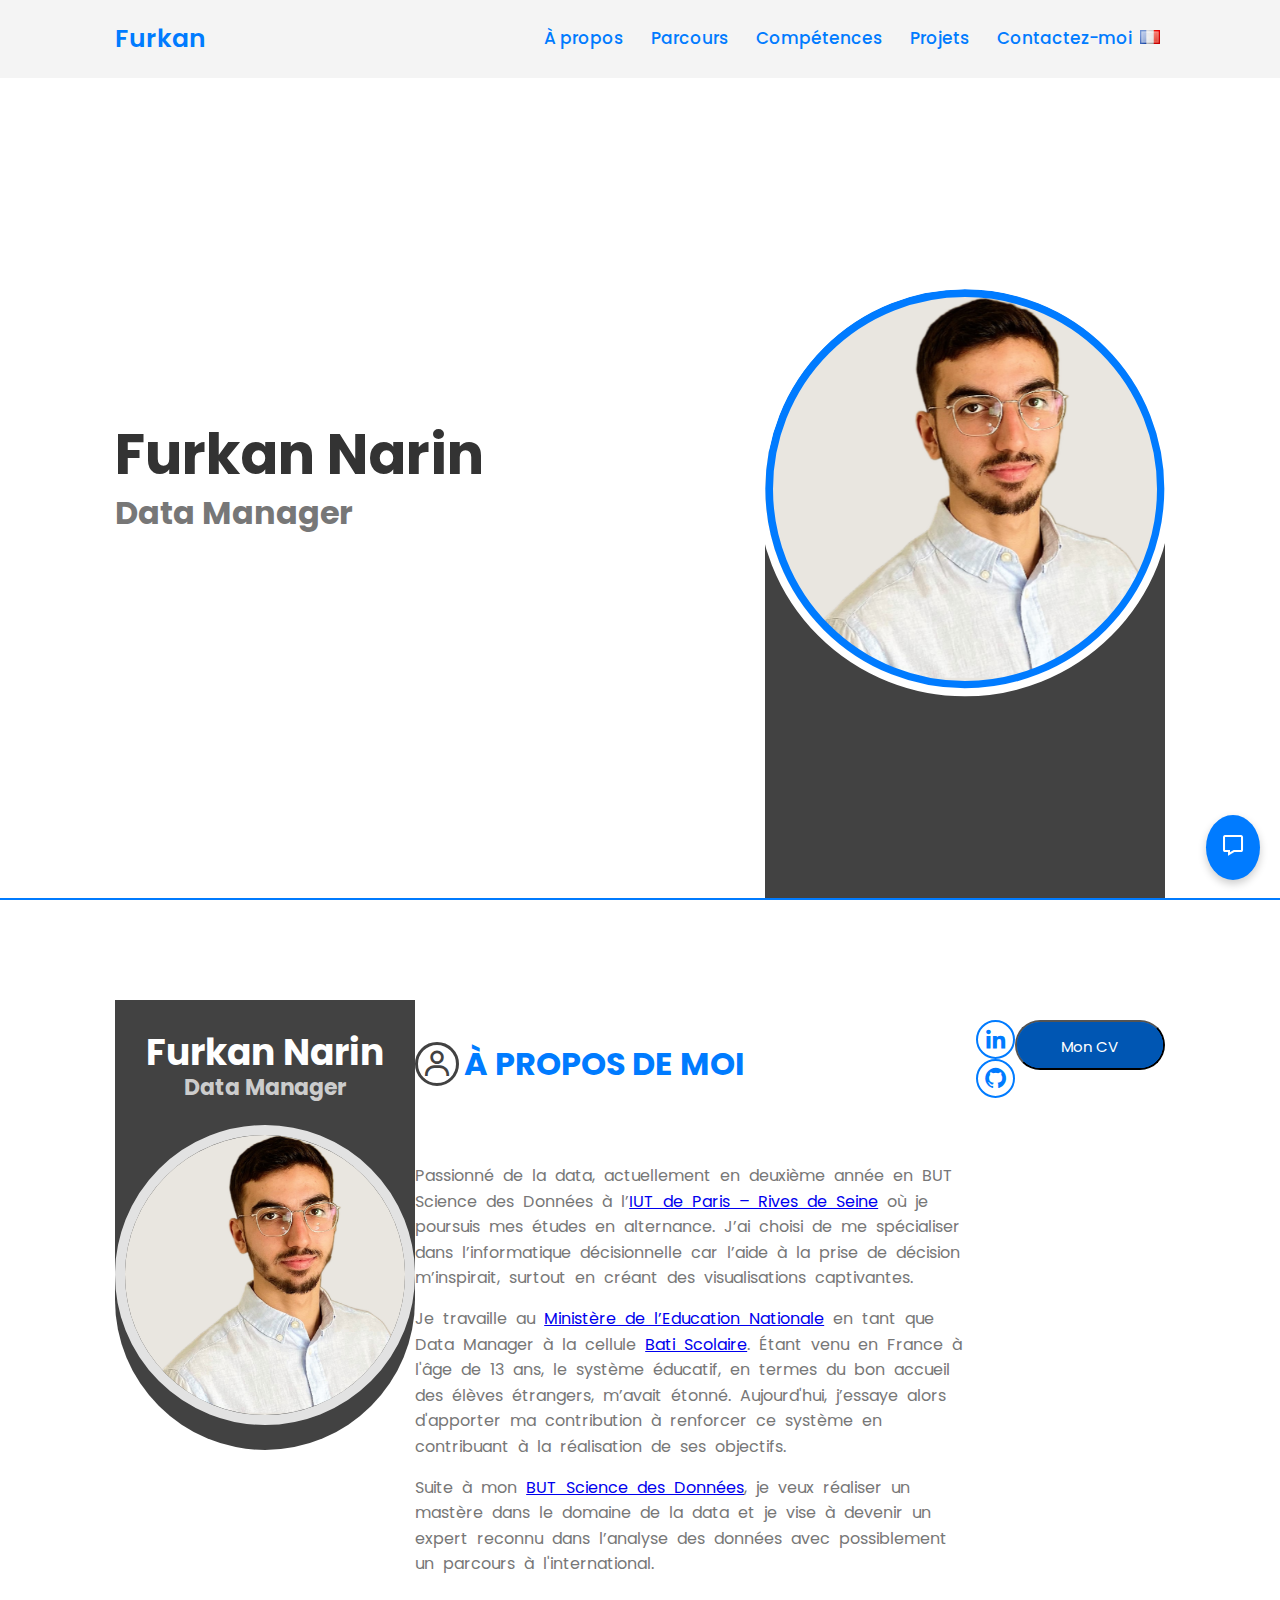
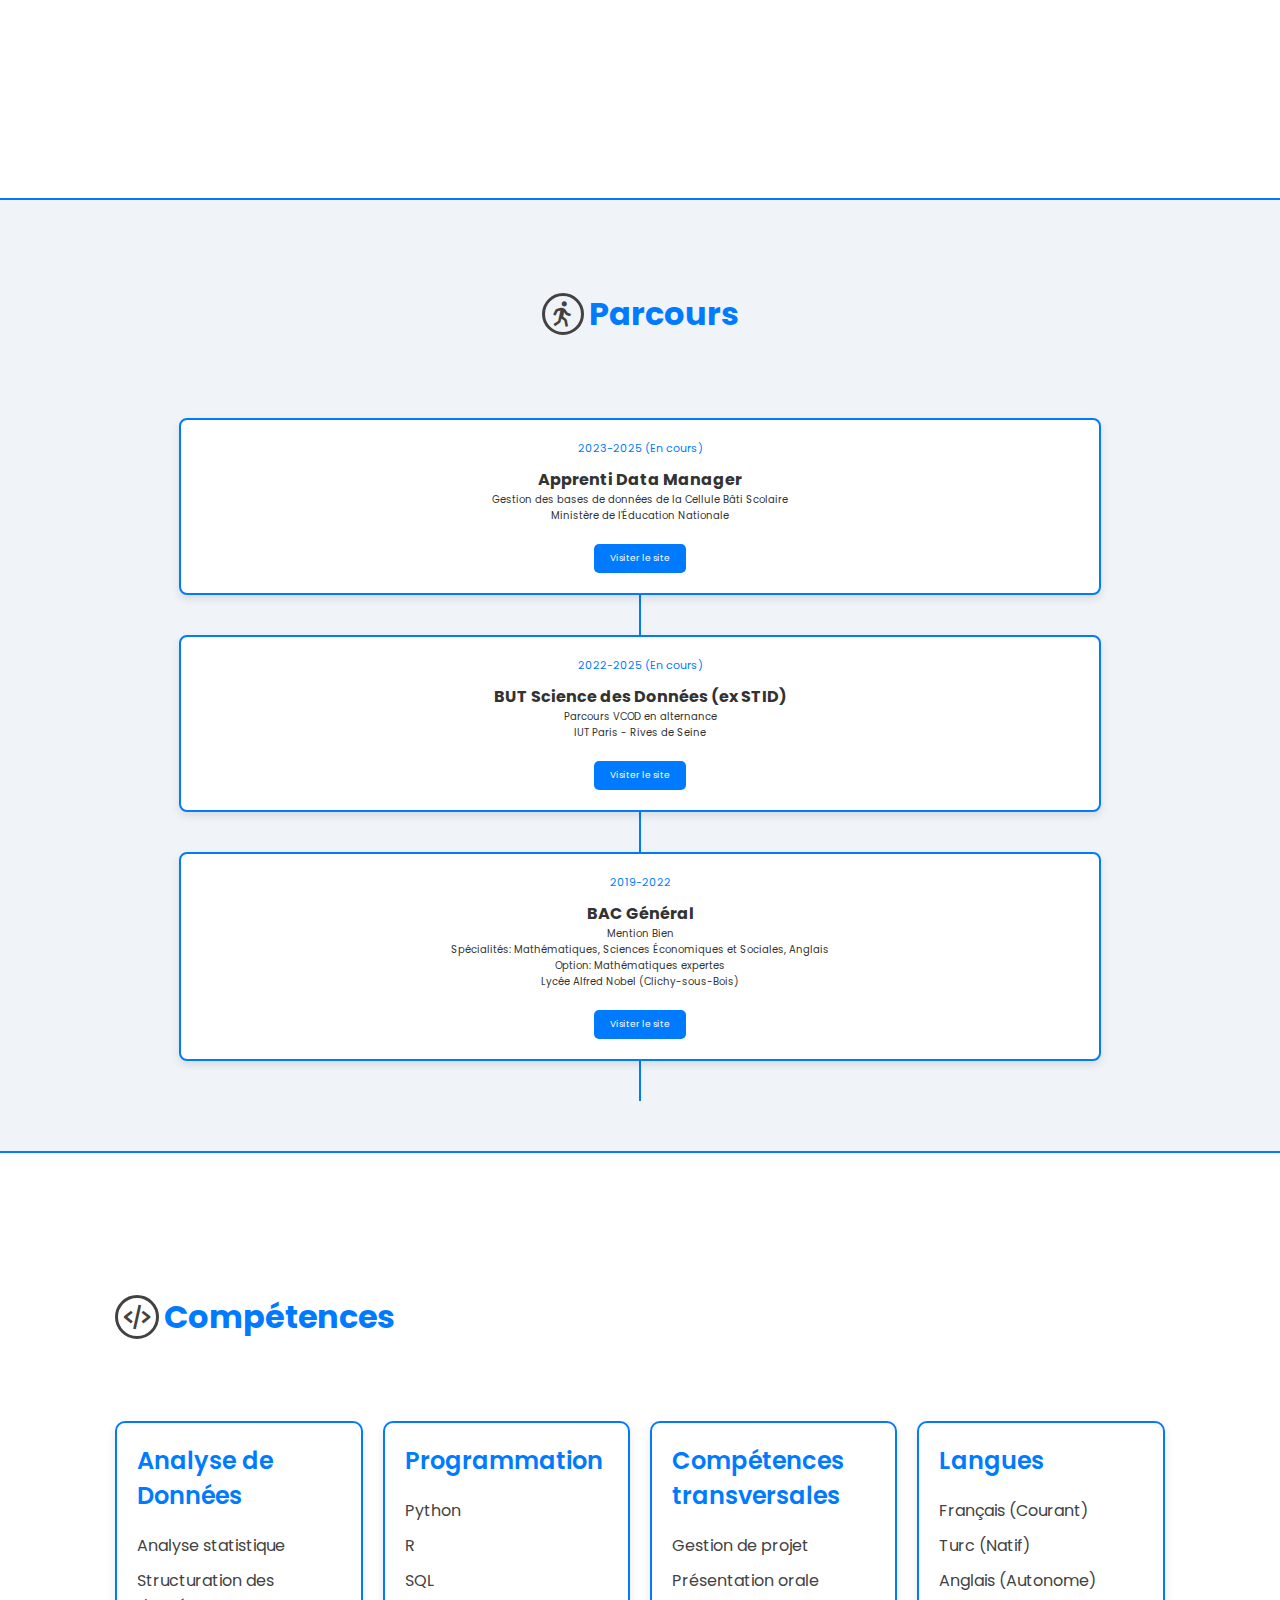
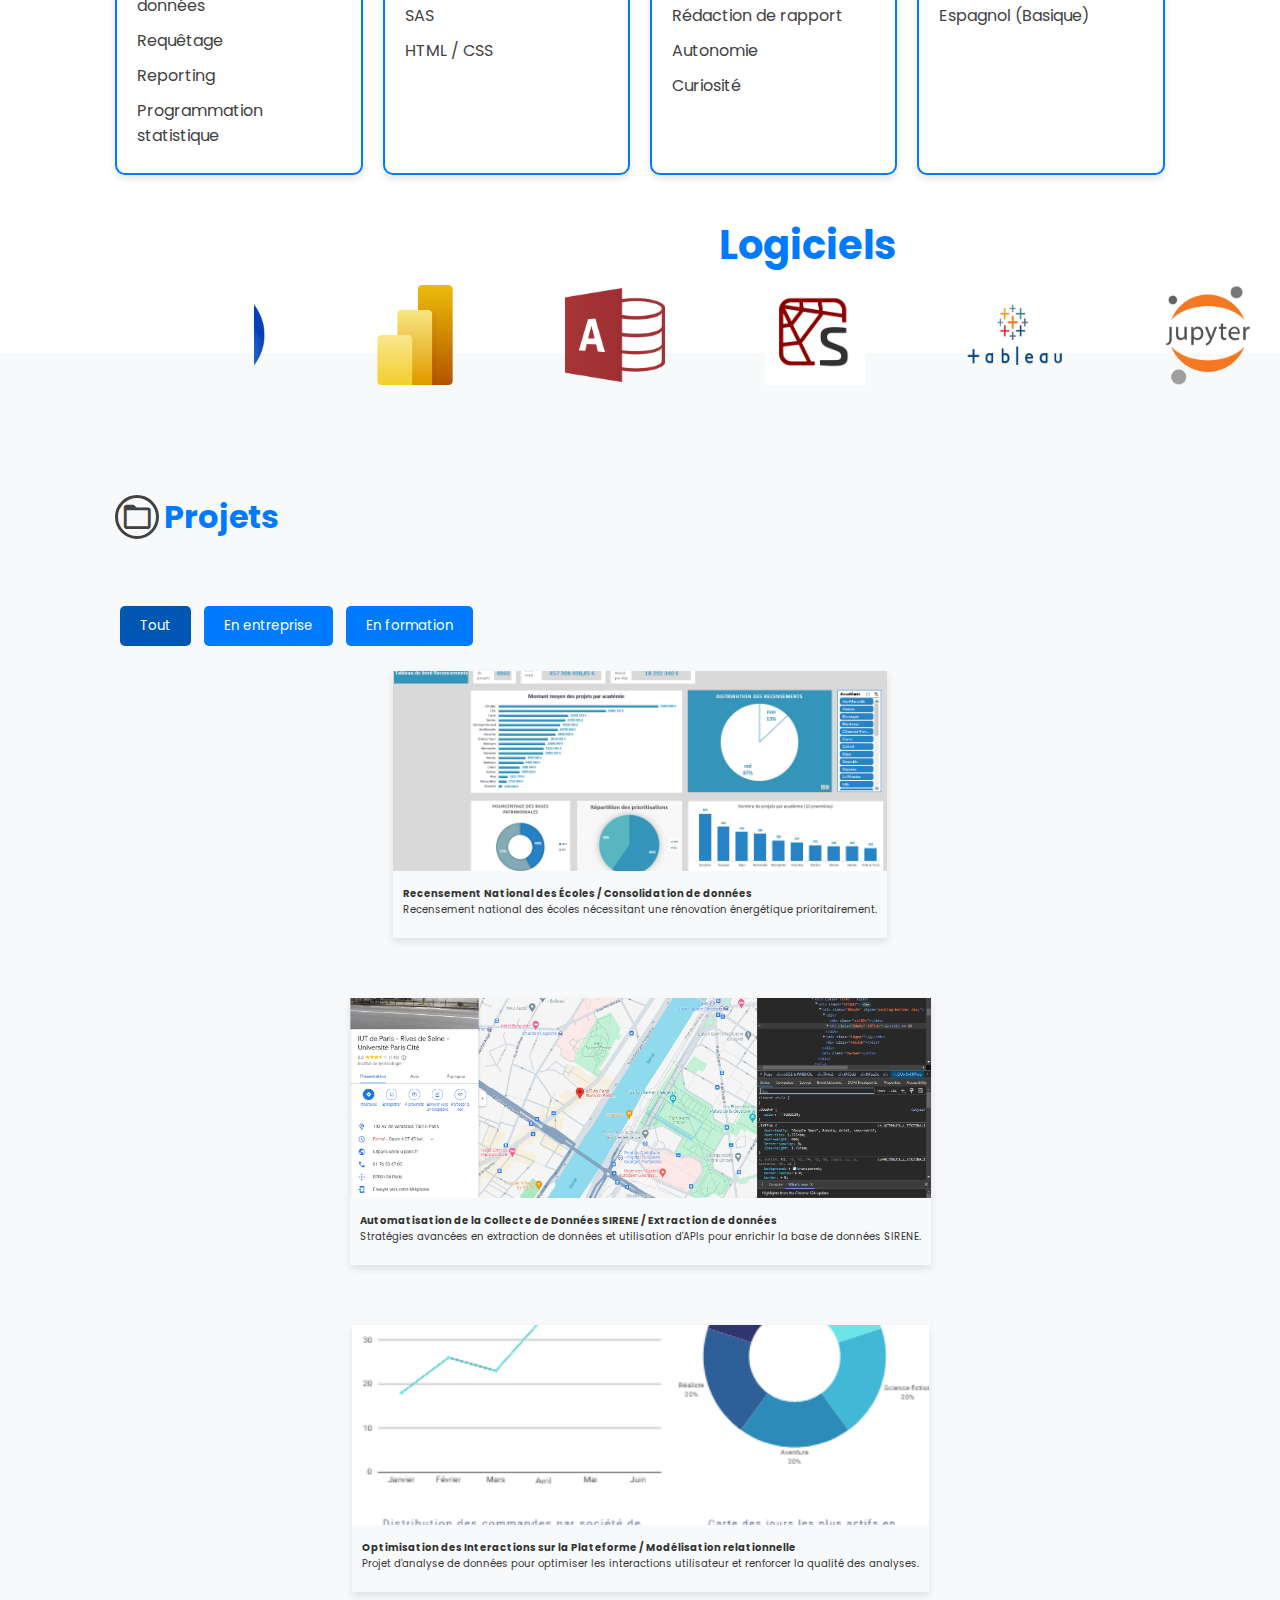
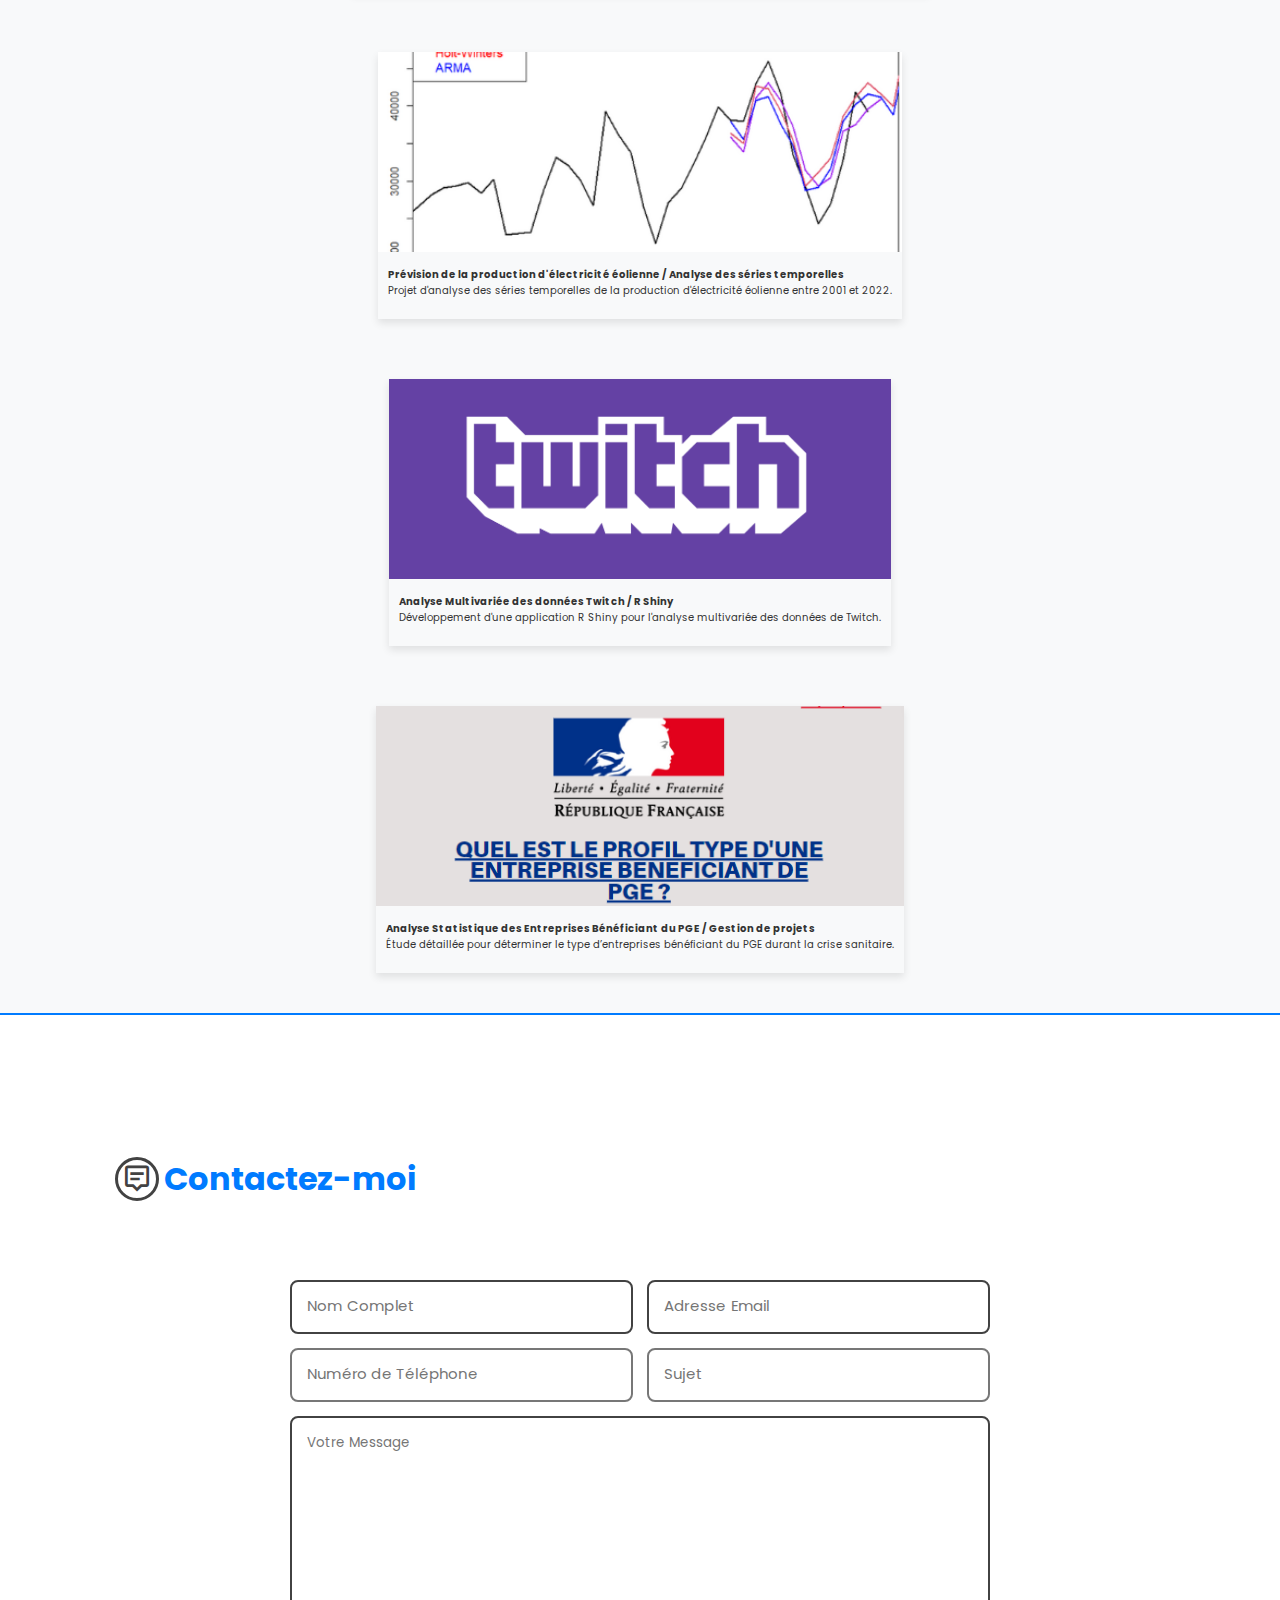
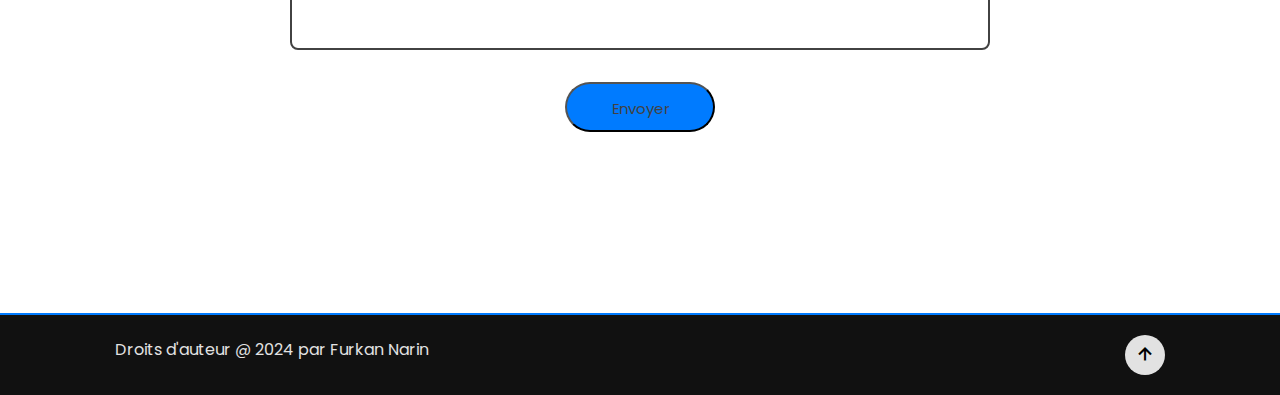
<file: index.html>
<!DOCTYPE html>
<html lang="fr">

<head>
    <meta charset="UTF-8">
    <meta name="viewport" content="width=device-width, initial-scale=1.0">
    <title>Furkan Narin</title>
    <link rel="stylesheet" href="style.css">
    <link href='https://unpkg.com/boxicons@2.1.4/css/boxicons.min.css' rel='stylesheet'>
</head>

<body>

   <!-- EN-TÊTE -->
   <header class="header">
    <a href="#" class="logo">Furkan</a>
    <nav class="navbar">
        <a href="#about">À propos</a>
        <a href="#education">Parcours</a>
        <a href="#skills">Compétences</a>
        <a href="#projets">Projets</a>
        <a href="#contact">Contactez-moi</a>
        <div class="dropdown">
            <button class="dropbtn"><img src="image/fr.png" alt="Français" class="flag"></button>
            <div class="dropdown-content">
                <a href="index_en.html"><img src="image/en.png" alt="English" class="flag"></a>
            </div>
        </div>
    </nav>

    
    <i class='bx bx-menu' id="menu"></i>
</header>
    <!-- HOMEPAGE -->
    <section class="home" id="home">
        <div class="text-content">
            <h2>Furkan Narin</h2>
            <h5>Data Manager</h5>
            <div class="social-media">
            </div>

        </div>
        <div class="image-cover">
            <div class="image" style="background-image: url('image/preuve/MdSay.png');"></div>
            <div class="background"></div>
        </div>
    </section>

<!-- ABOUT-PAGE -->
<section class="about" id="about">
    <div class="about-img-cover">
        <div class="image-content">
            <h2>Furkan Narin</h2>
            <h5>Data Manager</h5>
            <img src="image/preuve/MdSay.png" alt="Furkan Narin">
        </div>
    </div>
    <div class="about-text-content">
        <h3 class="title"><i class='bx bx-user'></i>À PROPOS DE MOI</h3>
        <p>Passionné de la data, actuellement en deuxième année en BUT Science des Données à l’<a href="https://www.iut.parisdescartes.fr/" target="_blank">IUT de Paris – Rives de Seine</a> où je poursuis mes études en alternance. J’ai choisi de me spécialiser dans l’informatique décisionnelle car l’aide à la prise de décision m’inspirait, surtout en créant des visualisations captivantes.</p>
        <p>Je travaille au <a href="https://www.education.gouv.fr/" >Ministère de l’Education Nationale</a> en tant que Data Manager à la cellule <a href="https://batiscolaire.education.gouv.fr/" target="_blank">Bati Scolaire</a>. Étant venu en France à l'âge de 13 ans, le système éducatif, en termes du bon accueil des élèves étrangers, m’avait étonné. Aujourd'hui, j’essaye alors d'apporter ma contribution à renforcer ce système en contribuant à la réalisation de ses objectifs.</p>
        <p>Suite à mon <a href="https://iutparis-seine.u-paris.fr/metiers-de-la-data/bachelor-universitaire-de-technologie-stid/">BUT Science des Données</a>, je veux réaliser un mastère dans le domaine de la data et je vise à devenir un expert reconnu dans l’analyse des données avec possiblement un parcours à l'international.</p>
    </div>
    <div class="social-media">
        <a href="https://www.linkedin.com/in/furkan-narin" target="_blank"><i class='bx bxl-linkedin'></i></a>
        <a href="https://github.com/furkannarin1" target="_blank"><i class='bx bxl-github'></i></a>
    </div>
    <div class="dropdown">
        <button class="btn">Mon CV</button>
        <div class="dropdown-content">
            <a href="CV_FurkanNarin (1).pdf" target="_blank">FR</a>
            <a href="NARIN_Furkan_CV_EN.pdf" target="_blank">EN</a>
        </div>
    </div>
</div>
</section>


    <section class="education" id="education">
        <h2 class="title"><i class='bx bx-walk' style="font-size: 30px;"></i> Parcours</h2>
        <div class="timeline">
            <div class="timeline-item">
                <div class="timeline-content">
                    <div class="date">2023-2025 (En cours)</div>
                    <h3>Apprenti Data Manager</h3>
                    <p>Gestion des bases de données de la Cellule Bâti Scolaire<br>Ministère de l'Éducation Nationale</p>
                    <a href="https://www.education.gouv.fr/" target="_blank" class="more-info">Visiter le site</a>
                </div>
            </div>
            <div class="timeline-item">
                <div class="timeline-content">
                    <div class="date">2022-2025 (En cours)</div>
                    <h3>BUT Science des Données (ex STID)</h3>
                    <p>Parcours VCOD en alternance<br>IUT Paris - Rives de Seine</p>
                    <a href="https://www.iut.parisdescartes.fr/" target="_blank" class="more-info">Visiter le site</a>
                </div>
            </div>
            <div class="timeline-item">
                <div class="timeline-content">
                    <div class="date">2019-2022</div>
                    <h3>BAC Général</h3>
                    <p>Mention Bien<br>Spécialités: Mathématiques, Sciences Économiques et Sociales, Anglais<br>Option: Mathématiques expertes <br>Lycée Alfred Nobel (Clichy-sous-Bois)</p>
                    <a href="https://lyceealfrednobel.fr/" target="_blank" class="more-info">Visiter le site</a>
                </div>
            </div>
        </div>
    </section>
    
    
    
    

    
<!-- SKILL-PAGE -->
<section class="skills" id="skills">
    <h3 class="title"><i class='bx bx-code-alt'></i>Compétences</h3>
    <div class="skill-container">
        <!-- Data Analysis Skills -->
        <div class="skill-card">
            <h4>Analyse de Données</h4>
            <ul>
                <li>Analyse statistique</li>
                <li>Structuration des données</li>
                <li>Requêtage</li>
                <li>Reporting</li>
                <li>Programmation statistique</li>
            </ul>
        </div>

        <!-- Programming Skills -->
        <div class="skill-card">
            <h4>Programmation</h4>
            <ul>
                <li>Python</li>
                <li>R</li>
                <li>SQL</li>
                <li>SAS</li>
                <li>HTML / CSS</li>
            </ul>
        </div>

        <!-- Transversal Skills -->
        <div class="skill-card">
            <h4>Compétences transversales</h4>
            <ul>
                <li>Gestion de projet</li>
                <li>Présentation orale</li>
                <li>Rédaction de rapport</li>
                <li>Autonomie</li>
                <li>Curiosité</li>
            </ul>
        </div>

        <!-- Language Skills -->
        <div class="skill-card">
            <h4>Langues</h4>
            <ul>
                <li>Français (Courant)</li>
                <li>Turc (Natif)</li>
                <li>Anglais (Autonome)</li>
                <li>Espagnol (Basique)</li>
            </ul>
        </div>

 <!-- Software Skills -->
 <div class="software-skills">
    <h4>Logiciels</h4>
    <div class="carousel-container">
        <div class="carousel">
            <div class="carousel-item">
                <a href="https://fr.wikipedia.org/wiki/RStudio" target="_blank">
                    <img src="image/logo/RStudio.png" alt="RStudio" title="RStudio"/>
                </a>
            </div>
            <div class="carousel-item">
                <a href="https://www.microsoft.com/fr-fr/power-platform/products/power-bi" target="_blank">
                    <img src="image/logo/powerbi.png" alt="Power BI" title="Power BI"/>
                </a>
            </div>
            <div class="carousel-item">
                <a href="https://www.microsoft.com/fr-fr/microsoft-365/access" target="_blank">
                    <img src="image/logo/Access.png" alt="Access" title="Access"/>
                </a>
            </div>
            <div class="carousel-item">
                <a href="https://www.spyder-ide.org/" target="_blank">
                    <img src="image/logo/spyder.png" alt="Spyder" title="Spyder"/>
                </a>
            </div>        
            <div class="carousel-item">
                <a href="https://www.tableau.com/fr-fr" target="_blank">
                    <img src="image/logo/Tableau.png" alt="Tableau desktop" title="Tableau desktop"/>
                </a>
            </div>
            <div class="carousel-item">
                <a href="https://jupyter.org/" target="_blank">
                    <img src="image/logo/Jupyter.png" alt="Jupyter" title="Jupyter"/>
                </a>
            </div>
            <div class="carousel-item">
                <a href="https://www.microsoft.com/fr-fr/microsoft-365/excel" target="_blank">
                    <img src="image/logo/excel.png" alt="Excel" title="Excel"/>
                </a>
            </div>
        </div>
    </div>
</div>
</div>
</section>



    


<!-- PROJECTS SECTION -->
<section class="projects" id="projets">
    <h3 class="title"><i class='bx bx-folder'></i>Projets</h3>

    <div class="filter-buttons">
        <button class="filter-btn active" data-filter="all">Tout</button>
        <button class="filter-btn" data-filter="entreprise">En entreprise</button>
        <button class="filter-btn" data-filter="formation">En formation</button>
        <div class="sub-filter-buttons">
            <button class="sub-filter-btn" data-filter="premiere-annee">Première année</button>
            <button class="sub-filter-btn" data-filter="deuxieme-annee">Deuxième année</button>
        </div>
    </div>
    

    <div class="project-container">
        <!-- Project 1 Card -->
        <div class="project-card entreprise" onclick="openModal('modal1')" data-category="entreprise">
            <img src="image/preuve/imgProjet1.png" alt="Projet de Recensement National des Écoles">
            <div class="project-info">
                <h4>Recensement National des Écoles / Consolidation de données</h4>
                <p>Recensement national des écoles nécessitant une rénovation énergétique prioritairement.</p>
            </div>
        </div>

        <!-- Project 2 Card -->
        <div class="project-card formation deuxieme-annee" onclick="openModal('modal2')" data-category="formation">
            <img src="image/preuve/imgProjet2.png" alt="Projet d'Automatisation SIRENE">
            <div class="project-info">
                <h4>Automatisation de la Collecte de Données SIRENE / Extraction de données</h4>
                <p>Stratégies avancées en extraction de données et utilisation d'APIs pour enrichir la base de données SIRENE.</p>
            </div>
        </div>

        <!-- Project 3 Card -->
        <div class="project-card formation deuxieme-annee" onclick="openModal('modal3')" data-category="formation">
            <img src="image/preuve/imgProjet3.png" alt="Analyse des Données Utilisateur">
            <div class="project-info">
                <h4>Optimisation des Interactions sur la Plateforme / Modélisation relationnelle</h4>
                <p>Projet d'analyse de données pour optimiser les interactions utilisateur et renforcer la qualité des analyses.</p>
            </div>
        </div>

                <!-- Project 4 Card -->
        <div class="project-card formation deuxieme-annee" onclick="openModal('modal4')" data-category="formation">
            <img src="image/preuve/imgProjet4.PNG" alt="Projet Analyse et Prévision des Séries Temporelles">
            <div class="project-info">
                <h4>Prévision de la production d'électricité éolienne / Analyse des séries temporelles</h4>
                <p>Projet d'analyse des séries temporelles de la production d'électricité éolienne entre 2001 et 2022.</p>
            </div>
        </div>


                <!-- Project 6 Card -->
        <div class="project-card formation deuxieme-annee" onclick="openModal('modal6')" data-category="formation">
            <img src="image/preuve/imgProjet6.png" alt="Projet R Shiny">
            <div class="project-info">
                <h4>Analyse Multivariée des données Twitch / R Shiny</h4>
                <p>Développement d'une application R Shiny pour l'analyse multivariée des données de Twitch.</p>
            </div>
        </div>

                <!-- Project 5 Card -->
                <div class="project-card formation premiere-annee" onclick="openModal('modal5')" data-category="formation">
                    <img src="image/preuve/imgProjet5.PNG" alt="Projet PGE">
                    <div class="project-info">
                        <h4>Analyse Statistique des Entreprises Bénéficiant du PGE / Gestion de projets</h4>
                        <p>Étude détaillée pour déterminer le type d’entreprises bénéficiant du PGE durant la crise sanitaire.</p>
                    </div>
                </div>

    </div>

    <!-- Modals for each project -->
    <div id="modal1" class="modal">
        <div class="modal-content">
            <span class="close" onclick="closeModal('modal1')">&times;</span>
            <h2>Recensement National des Écoles / Consolidation de données</h2>
            <p>
                Au début du projet, j'ai rassemblé les bases de données provenant des communautés qui répondaient au courrier adressé par le Ministère de l'Éducation nationale 
                et le Ministère de la Transition écologique, les invitant à envoyer une liste des écoles nécessitant une rénovation prioritaire selon trois principaux critères :
            </p>
            <ul class="highlight-list">
                <li>Consommation énergétique</li>
                <li>Vétusté</li>
                <li>Évolution pédagogique affectant le bâti</li>
            </ul>
            <p>
                Dans le cadre du Projet de Recensement National des Écoles, mené depuis novembre 2023 avec le Ministère de l'Éducation nationale et de la Jeunesse, 
                j’ai eu l'opportunité de développer mes compétences en science des données et en gestion de projets. 
                Ce projet ambitieux visait à recenser les efforts de rénovation des établissements scolaires à travers la France. 
                En tant que responsable principal du projet au sein de l’équipe Bâti Scolaire, j’ai travaillé en autonomie tout en recevant quelques aides ponctuelles de la part de mes collègues.
            </p>
            <p><strong>Contexte et enjeux du projet:</strong> Notre mission était de fournir une analyse exhaustive pour orienter les décisions relatives aux infrastructures éducatives durables. Cela impliquait de recueillir des informations précises sur le nombre de projets de rénovation et les investissements associés.</p>
            <p><strong>Objectifs et contraintes:</strong> Une contrainte majeure était la diversité des formats de fichiers (PDF, Word) et des sources (rectorats, préfectures) nécessitant une uniformisation rigoureuse des données.</p>
            <p><strong>Démarche:</strong> Pour surmonter les difficultés liées à la gestion des données provenant de différents formats et sources, j’ai appris à automatiser l'intégration des fichiers PDF et Word dans Excel. J’ai développé des techniques pour insérer et uniformiser les données, ce qui m’a permis de perfectionner mes compétences sous Excel. La démarche comprenait la consolidation de données issues de diverses sources vers une base de données centralisée et la création d'un tableau de bord intuitif pour visualiser l’ampleur des rénovations et faciliter les analyses stratégiques pour le ministère.</p>
            <img src="image/preuve/preuveProjet1.PNG" alt="Automatisation d'importation d'un fichier PDF sur Excel">
            <p><strong>Résultats:</strong> Ce projet a permis de créer une base de données centralisée complète avec des informations détaillées par département et par académie. Un tableau de bord interactif a été développé pour montrer les besoins, surtout économiques, des écoles. Ce résultat a souligné l'importance de l'infrastructure durable dans les institutions éducatives et a établi des benchmarks pour des avancements stratégiques.</p>
            <img src="image/preuve/pvProjet1.PNG" alt="Tableau de bord">
            <p><strong>Compétences développées et défis rencontrés:</strong> Au cours de ce projet, j'ai développé et renforcé plusieurs compétences clés : consolidation et gestion de base de données, gestion de projet, autonomie, adaptabilité. Un des défis majeurs a été la gestion des données provenant de différents formats de fichiers, notamment le passage de PDF à Excel. Pour surmonter cela, j'ai appris à automatiser l'intégration des données, améliorant ainsi mes compétences sur Excel pour standardiser les formats de façon efficace.</p>
            <p><strong>Location:</strong> <i class='bx bx-map'></i> 110 rue de Grenelle - - <a href="https://batiscolaire.education.gouv.fr/" target="_blank">Bâti Scolaire</a></p>
        </div>
    </div>

    <div id="modal2" class="modal">
        <div class="modal-content">
            <span class="close" onclick="closeModal('modal2')">&times;</span>
            <h2>Collecte Automatisée de Données Web</h2>
            <p><strong>Contexte:</strong></p>
            <p>Notre équipe de deux personnes a déployé des stratégies avancées en extraction de données, utilisation d'APIs et web scraping pour enrichir la base de données SIRENE.</p>
            <p><strong>Objectifs et contraintes:</strong></p>
            <p>Enrichir la base SIRENE avec des informations géographiques et additionnelles, facilitant les analyses géospatiales. Une contrainte majeure était la gestion de grandes quantités de données, nécessitant des méthodes de traitement efficaces. De plus, nous devions gérer les limitations de débit des API.</p>
            <p><strong>Démarche:</strong></p>
            <p>Pour surmonter les difficultés liées à la gestion des données provenant de différents formats et sources, nous avons utilisé Python et Pandas pour l'extraction et la manipulation des données, intégré l'API Adresse pour récupérer des coordonnées géographiques, et utilisé le web scraping sur Google Maps pour localiser chaque établissement. La gestion de fichiers de très grande taille nous a obligés à travailler par des fourches de 1000 lignes pour pouvoir exécuter correctement le code. De plus, nous avons géré les limitations de débit de l'API en introduisant un délai de 2 secondes pour surmonter ces restrictions.</p>
            <p>Pour ceux qui ne sont pas familiers avec ces termes :
                <ul class="highlight-list">
                    <li><strong>API (Interface de Programmation d'Application) :</strong> Un ensemble de règles et d'outils permettant à des applications logicielles de communiquer entre elles. Dans ce projet, elle a été utilisée pour récupérer des données géographiques.</li>
                    <li><strong>Web Scraping :</strong> Une technique utilisée pour extraire de grandes quantités de données des sites web. Dans ce projet, elle a été utilisée pour collecter des données de localisation depuis Google Maps.</li>
                    <li><strong>Pandas :</strong> Une bibliothèque Python utilisée pour la manipulation et l'analyse des données. Elle fournit des structures de données et des fonctions nécessaires pour travailler efficacement sur des données structurées.</li>
                </ul>
            </p>
            <img src="image/preuve/preuveProjet2.PNG" alt="Code Python">
            <p><strong>Résultats:</strong></p>
            <p>Ce projet a permis d'associer avec succès des coordonnées géographiques à la majorité des établissements et d'enrichir la base avec des informations supplémentaires. Un tableau de bord interactif a été développé pour montrer les besoins, surtout géospatiaux, des établissements.</p>
            <div class="images-container">
                <img src="image/preuve/pvProjet2.PNG" alt="Base Mise à Jour">
                <img src="image/preuve/new_imageProjet2.PNG" alt="Adresse + API">
            </div>
            <p><strong>Compétences développées:</strong></p>
            <p>Au cours de ce projet, j'ai renforcé mes compétences en manipulation de données, utilisation d'APIs, et techniques de web scraping. J'ai également appris à gérer des fichiers de grande taille et à surmonter les limitations techniques liées aux APIs.</p>
            <p><strong>Location:</strong> <i class='bx bx-map'></i> 143 Av. de Versailles, 75016 Paris - <a href="https://www.iut.parisdescartes.fr/" target="_blank">IUT Paris - Rives de Seine</a></p>
            <button onclick="window.open('BenYacoub_Narin_CollecteWeb_CompteRendu.pdf', '_blank')">Ouvrir le livrable</button>
        </div>
    </div>

    <div id="modal3" class="modal">
        <div class="modal-content">
            <span class="close" onclick="closeModal('modal3')">&times;</span>
            <h2>Integration de données</h2>
            <p>Notre projet avait pour but de déchiffrer et d'améliorer les interactions des clients avec les livres sur la plateforme, afin d'optimiser les opérations et de renforcer la qualité des analyses de données.</p>
            <p><strong>Contexte et enjeux du projet:</strong> Ma mission principale consistait à mettre en place une modélisation relationnelle et un entrepôt de données en utilisant SQL et RStudio.</p>
            <p><strong>Objectifs de ma mission:</strong> Débuté par la modélisation des données, j'ai développé un entrepôt de données en utilisant SQL pour organiser et analyser les données utilisateurs.</p>
            <img src="image/preuve/preuveProjet3.PNG" alt="Code Rstudio">
            <p><strong>Activités réalisées:</strong> J'ai également utilisé RStudio pour visualiser les données et faciliter les interprétations statistiques.</p>
            <p><strong>Résultats obtenus:</strong> Le système d'analyse que nous avons mis en place a permis de visualiser clairement le comportement des utilisateurs, offrant ainsi des insights précieux pour des décisions stratégiques.</p>
            <img src="image/preuve/pvProjet3.PNG" alt="Code SQL">
            <p><strong>Compétences développées et défis rencontrés:</strong> Un des défis majeurs était l'organisation du projet, nécessitant une répartition des tâches améliorée. Mes compétences en SQL et RStudio ont été essentielles pour surmonter ces obstacles.</p>
            <p><strong>Location:</strong> <i class='bx bx-map'></i> 143 Av. de Versailles, 75016 Paris - <a href="https://www.iut.parisdescartes.fr/" target="_blank">IUT Paris - Rives de Seine</a></p>
            <button onclick="window.open('benyacoub_narin_boumediene_rapport.pdf', '_blank')">Ouvrir le livrable</button>
        </div>
    </div>


        <div id="modal4" class="modal">
            <div class="modal-content">
                <span class="close" onclick="closeModal('modal4')">&times;</span>
                <h2>Prévision de la production d'électricité éolienne / Analyse des séries temporelles</h2>
                <p><strong>Contexte:</strong> Au sein de l'Administration de l'information sur l'énergie des États-Unis (EIA), notre tâche consistait à explorer les séries temporelles liées à la production d'électricité entre 2001 et 2022, avec un focus sur la production éolienne. Ce projet a été réalisé dans le cadre d'une SAE à l'IUT Paris Rives de Seine.</p>
                <p><strong>Objectifs et contraintes:</strong> L'objectif principal était de fournir une analyse approfondie des tendances et des prévisions pour cette composante essentielle du paysage énergétique.</p>
                <p><strong>Démarche:</strong> Nous avons dû bien nous organiser et gérer notre temps efficacement car nous ne disposions pas de beaucoup d'heures. Au début, mon collègue et moi avons eu du mal à nous coordonner, mais nous avons réussi à surmonter ces difficultés vers la fin. De plus, l'utilisation du langage R nécessitait une attention particulière aux détails et à la fiabilité des résultats. Il était crucial de vérifier minutieusement chaque ligne de code pour s'assurer que les résultats obtenus étaient corrects.</p>
                <p><strong>Résultats:</strong> Grâce à ce projet, nous avons renforcé nos compétences en analyse de données et en prévision de séries temporelles. L'application de techniques telles que la décomposition des séries temporelles et les modèles de prévision comme Holt-Winters et ARMA a permis de mettre en lumière les dynamiques cachées des données de production éolienne. Nos analyses ont fourni des prévisions précises pour les années 2022 et 2023, dévoilant les particularités et les tendances de la production éolienne.</p>
                <img src="image/preuve/preuveProjet4.PNG" alt="Graphique des prévisions">
                <p><strong>Compétences:</strong> J'ai développé des compétences en gestion de projets, en analyse de séries temporelles et en programmation avec R.</p>
                <img src="image/preuve/pvProjet4.PNG" alt="Code R">
                <p><strong>Location:</strong> <i class='bx bx-map'></i> 143 Av. de Versailles, 75016 Paris - <a href="https://www.iut.parisdescartes.fr/" target="_blank">IUT Paris - Rives de Seine</a></p>                
                <button onclick="window.open('DaSilva_Narin_SAE_Series.pdf', '_blank')">Ouvrir le livrable</button>
            </div>
        </div>

        <div id="modal5" class="modal">
            <div class="modal-content">
                <span class="close" onclick="closeModal('modal5')">&times;</span>
                <h2>Analyse Statistique des Entreprises Bénéficiant du Prêt Garanti par l'État (PGE)</h2>
                <p><strong>Contexte:</strong> Ce projet a été réalisé en juin 2023 avec trois collègues de promotion à l'IUT de Paris – Rives de Seine. Nous avons analysé les entreprises bénéficiant du PGE, des aides destinées à soutenir les entreprises en difficulté pendant la crise sanitaire.</p>
                <p><strong>Objectifs et Contraintes:</strong> Définir le type d’entreprises bénéficiant du PGE à partir de la base de données fournie par le ministère de l’Économie.</p>
                <p><strong>Démarche:</strong> Nous avons utilisé Rstudio pour nettoyer les données, Tableau pour visualiser les données et créer des graphiques pertinents. L'organisation en équipe de quatre sur une longue période a été difficile, surtout avec les interruptions entre les séances. Nous avons surmonté ces défis en restant en contact pendant ces périodes et en travaillant de manière collaborative.</p>
                <img src="image/preuve/preuveProjet5.PNG" alt="Graph Tableau">
                <p><strong>Points de vigilance et montée en compétences:</strong> Une attention particulière a été portée à la gestion du temps et à l'organisation en équipe. Ce projet m'a permis de développer des compétences en gestion de projet, communication orale et écrite en équipe, et m'a introduit aux notions de conduite de projet.</p>
                <p><strong>Résultats:</strong> Nous avons fait une présentation orale sur Canva devant notre enseignant, mettant en évidence les types d'entreprises bénéficiant du PGE.</p>
                <img src="image/preuve/pvProjet5.PNG" alt="Presentation">
                <p><strong>Compétences développées:</strong> Gestion de projet, travail d'équipe, Tableau, R Studio, visualisation des données, communication orale et écrite.</p>
                <p><strong>Location:</strong> <i class='bx bx-map'></i> 143 Av. de Versailles, 75016 Paris - <a href="https://www.iut.parisdescartes.fr/" target="_blank">IUT Paris - Rives de Seine</a></p>
                <button onclick="window.open('projetPGE_Narin.pdf', '_blank')">Ouvrir le livrable</button>
            </div>
        </div>

        <div id="modal6" class="modal">
            <div class="modal-content">
                <span class="close" onclick="closeModal('modal6')">&times;</span>
                <h2>Analyse Multivariée des données Twitch / R Shiny</h2>
                <p><strong>Contexte:</strong> Ce projet individuel a été réalisé dans le cadre du parcours VCOD à l'IUT de Paris – Rives de Seine. Il s'agit de développer une application R Shiny pour l'analyse multivariée des données de Twitch.</p>
                <p><strong>Objectifs et Contraintes:</strong> Concevoir une application Shiny orientée pour les investisseurs, afin de les aider à choisir une ou plusieurs chaînes sur lesquelles investir. Le projet devait être réalisé en autonomie complète.</p>
                <img src="image/preuve/preuveProjet6.PNG" alt="Statistiqe générale">
                <p><strong>Démarche:</strong> J'ai utilisé R Shiny pour développer l'application. Travailler seul sur ce projet a nécessité une grande autonomie, car nous avons eu quelques cours, puis nous devions réaliser l'application par nous-mêmes. De plus, il a fallu comprendre et maîtriser la syntaxe de R Shiny, une technologie que je découvrais pour la première fois. En consultant les ressources disponibles et en pratiquant régulièrement, j'ai surmonté ces difficultés.</p>
                <p><strong>Points de vigilance et montée en compétences:</strong> Une attention particulière a été portée à l'autonomie et à l'apprentissage de nouveaux outils. Ce projet m'a permis de développer des compétences en R Shiny, analyse multivariée et développement d'applications web.</p>
                <p><strong>Résultats:</strong> J'ai déployé l'application R Shiny sur shinyapps.io, où elle fonctionne correctement et présente les analyses univariées, bivariées et multivariées demandées.</p>
                <img src="image/preuve/pvProjet6.PNG" alt="Analyse univariée">
                <p><strong>Compétences développées:</strong> Autonomie, R Shiny, analyse multivariée, développement d'applications web.</p>
                <p><strong>Location:</strong> <i class='bx bx-map'></i> 143 Av. de Versailles, 75016 Paris - <a href="https://www.iut.parisdescartes.fr/" target="_blank">IUT Paris - Rives de Seine</a></p>
                <button onclick="window.open('https://furkannarin.shinyapps.io/Reporting_Azek_Narin/', '_blank')">Ouvrir le livrable</button>
            </div>
        </div>

    
    
</section>



    <!-- CONTACT PAGE -->
    <section class="contact" id="contact">
        <h3 class="title"><i class='bx bx-message-alt-detail'></i>Contactez-moi</h3>
        <form action="mailto:furkannarin02@gmail.com" method="post" enctype="text/plain">
            <div class="input-box">
                <input type="text" placeholder="Nom Complet" required>
                <input type="email" placeholder="Adresse Email" required>
            </div>
            <div class="input-box">
                <input type="tel" placeholder="Numéro de Téléphone">
                <input type="text" placeholder="Sujet">
            </div>
            <textarea name="message" cols="30" rows="10" placeholder="Votre Message" required></textarea>
            <input type="submit" value="Envoyer" class="btn">
        </form>
    </section>
    
    <footer>
        <div class="text-footer">
            <p>Droits d'auteur @ 2024 par Furkan Narin</p>
        </div>
        <a href="#"><i class='bx bx-up-arrow-alt'></i></a>
    </footer>


    <script>
        const section = document.querySelectorAll('section');
        const navLink = document.querySelectorAll('header nav a');
        window.onscroll = () => {
            section.forEach(sec => {
                let top = window.scrollY;
                let offset = sec.offsetTop - 150;
                let height = sec.offsetHeight;
                let id = sec.getAttribute('id');
                if (top > offset && top < offset + height) {
                    navLink.forEach(links => {
                        links.classList.remove('active')
                        document.querySelector('header nav a[href*=' + id + ']').classList.add('active')
                    })
                }
            })
            var header = document.querySelector('.header')
            header.classList.toggle('sticky', window.scrollY > 100);
            menubar.classList.remove('bx-x');
            navbar.classList.remove('active')
        }
        let menubar = document.querySelector('#menu');
        let navbar = document.querySelector('.navbar');
        menubar.onclick = () => {
            menubar.classList.toggle('bx-x');
            navbar.classList.toggle('active');
        }
        function openModal(modalId) {
            document.getElementById(modalId).style.display = 'block';
        }
        
        function closeModal(modalId) {
            document.getElementById(modalId).style.display = 'none';
        }
    </script>

<script>
    document.addEventListener('DOMContentLoaded', function () {
        const carousel = document.querySelector('.carousel');
        const items = carousel.querySelectorAll('.carousel-item');
        const prevBtn = document.querySelector('.carousel-prev');
        const nextBtn = document.querySelector('.carousel-next');
        let currentIndex = 0;

        function updateCarousel() {
            const itemWidth = items[0].offsetWidth + 40; // item width + padding
            carousel.style.transform = `translateX(-${currentIndex * itemWidth}px)`;
        }

        nextBtn.addEventListener('click', () => {
            currentIndex = (currentIndex + 1) % items.length;
            updateCarousel();
        });

        prevBtn.addEventListener('click', () => {
            currentIndex = (currentIndex - 1 + items.length) % items.length;
            updateCarousel();
        });
    });
</script>

<script src="script.js"></script>


<div class="contact-icon" id="contactIcon">
    <i class='bx bx-message'></i>
</div>

<div class="contact-info" id="contactInfo">
    <div class="contact-header">
        <span class="close" id="closeContactInfo">&times;</span>
        <h4>Contactez-moi</h4>
    </div>
    <p><strong>E-mail:</strong> <a href="mailto:furkannarin02@gmail.com">furkannarin02@gmail.com</a></p>
    <p><strong>Téléphone:</strong> +33 7 68 54 11 33</p>
    <div class="social-media">
        <a href="https://www.linkedin.com/in/furkan-narin" target="_blank"><i class='bx bxl-linkedin'></i></a>
        <a href="https://github.com/furkannarin1" target="_blank"><i class='bx bxl-github'></i></a>
    </div>
</div>

<script>
    document.addEventListener('DOMContentLoaded', function () {
        const contactIcon = document.getElementById('contactIcon');
        const contactInfo = document.getElementById('contactInfo');
        const closeContactInfo = document.getElementById('closeContactInfo');

        contactIcon.addEventListener('click', function () {
            contactInfo.style.display = 'block';
        });

        closeContactInfo.addEventListener('click', function () {
            contactInfo.style.display = 'none';
        });

        // Close contact info when clicking outside of it
        window.addEventListener('click', function (event) {
            if (event.target == contactInfo) {
                contactInfo.style.display = 'none';
            }
        });
    });
</script>

<script>
    document.addEventListener('DOMContentLoaded', function () {
        const filterBtns = document.querySelectorAll('.filter-btn');
        const subFilterBtns = document.querySelectorAll('.sub-filter-btn');
        const subFilterContainer = document.querySelector('.sub-filter-buttons');
        const projects = document.querySelectorAll('.project-card');

        function filterProjects(filter) {
            projects.forEach(project => {
                if (filter === 'all' || project.classList.contains(filter)) {
                    project.style.display = 'block';
                } else {
                    project.style.display = 'none';
                }
            });
        }

        filterBtns.forEach(btn => {
            btn.addEventListener('click', function () {
                filterBtns.forEach(btn => btn.classList.remove('active'));
                this.classList.add('active');

                const filter = this.getAttribute('data-filter');
                if (filter === 'formation') {
                    subFilterContainer.style.display = 'block';
                    filterProjects('formation');
                } else {
                    subFilterContainer.style.display = 'none';
                    subFilterBtns.forEach(btn => btn.classList.remove('active'));
                    filterProjects(filter);
                }
            });
        });

        subFilterBtns.forEach(btn => {
            btn.addEventListener('click', function () {
                subFilterBtns.forEach(btn => btn.classList.remove('active'));
                this.classList.add('active');

                const filter = this.getAttribute('data-filter');
                filterProjects(filter);
            });
        });

        // Display all projects by default on page load
        filterProjects('all');
    });
</script>






        
</body>

</html>
</file>
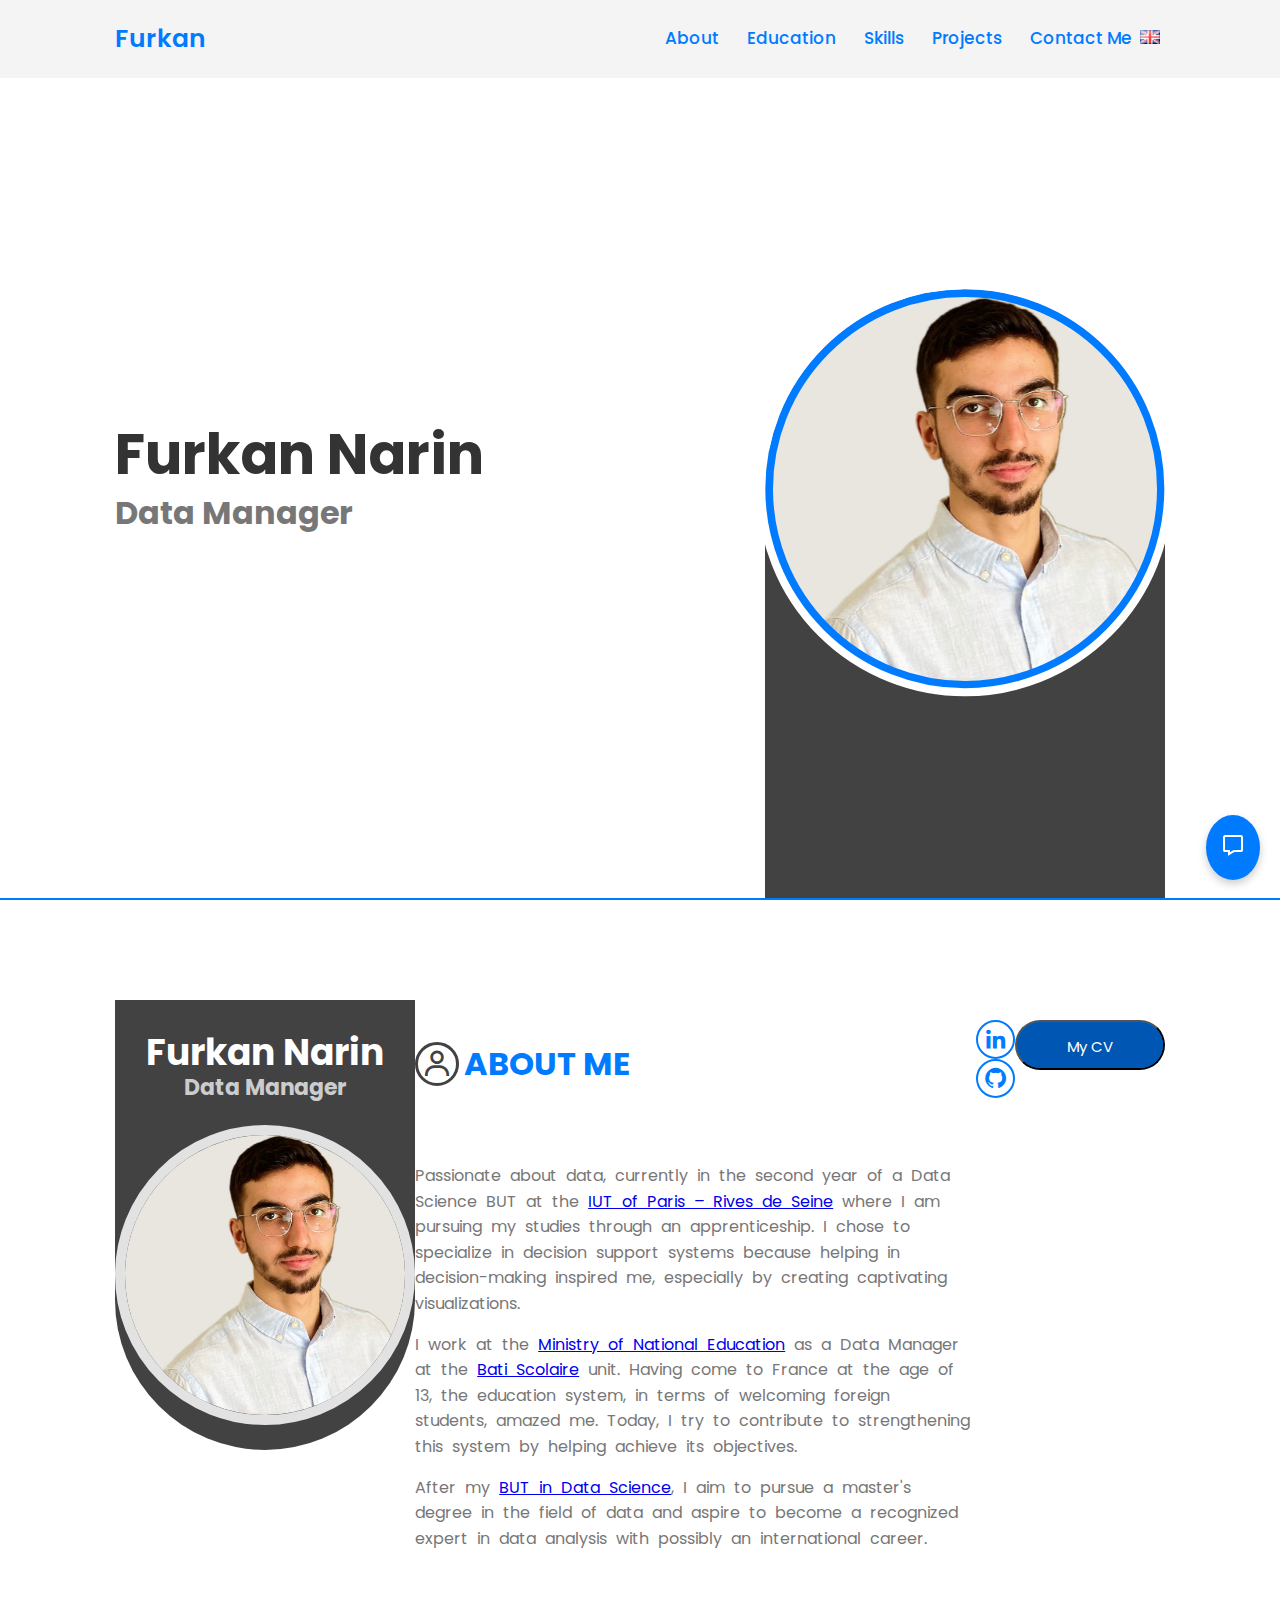
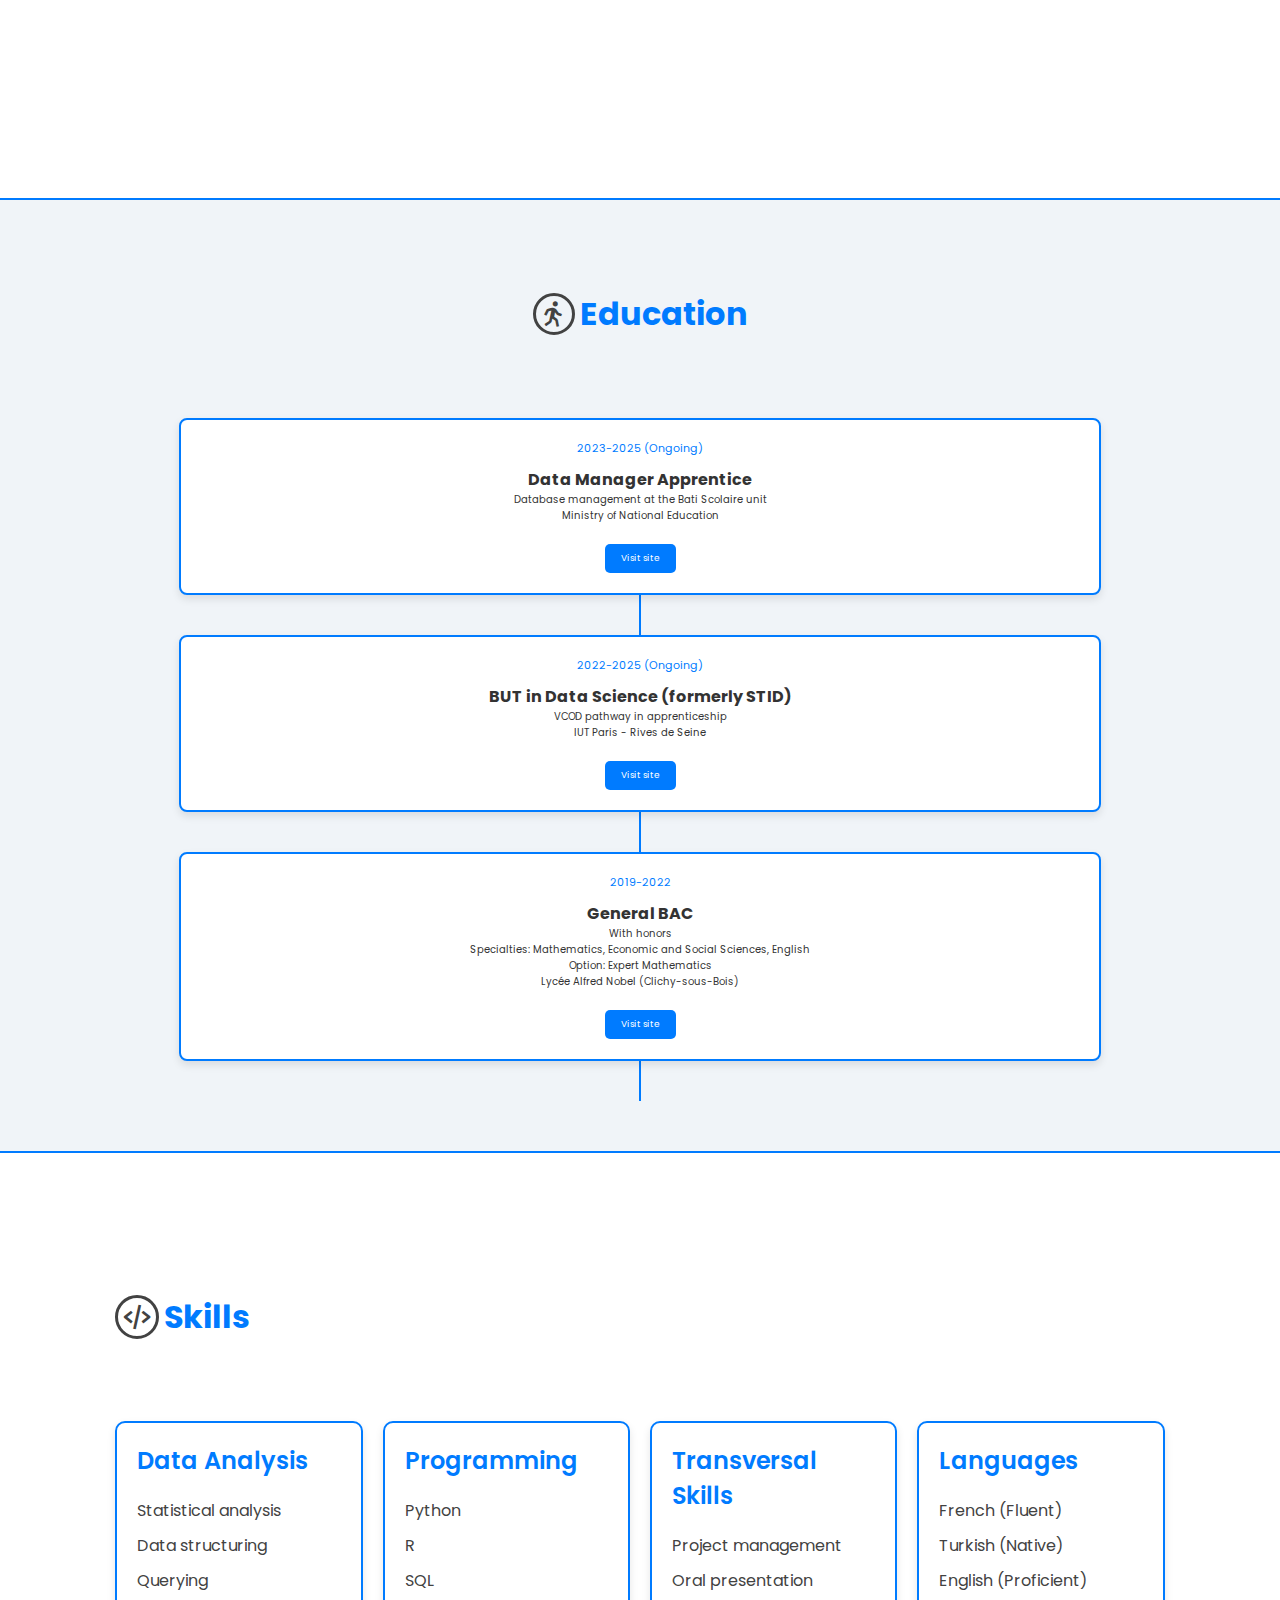
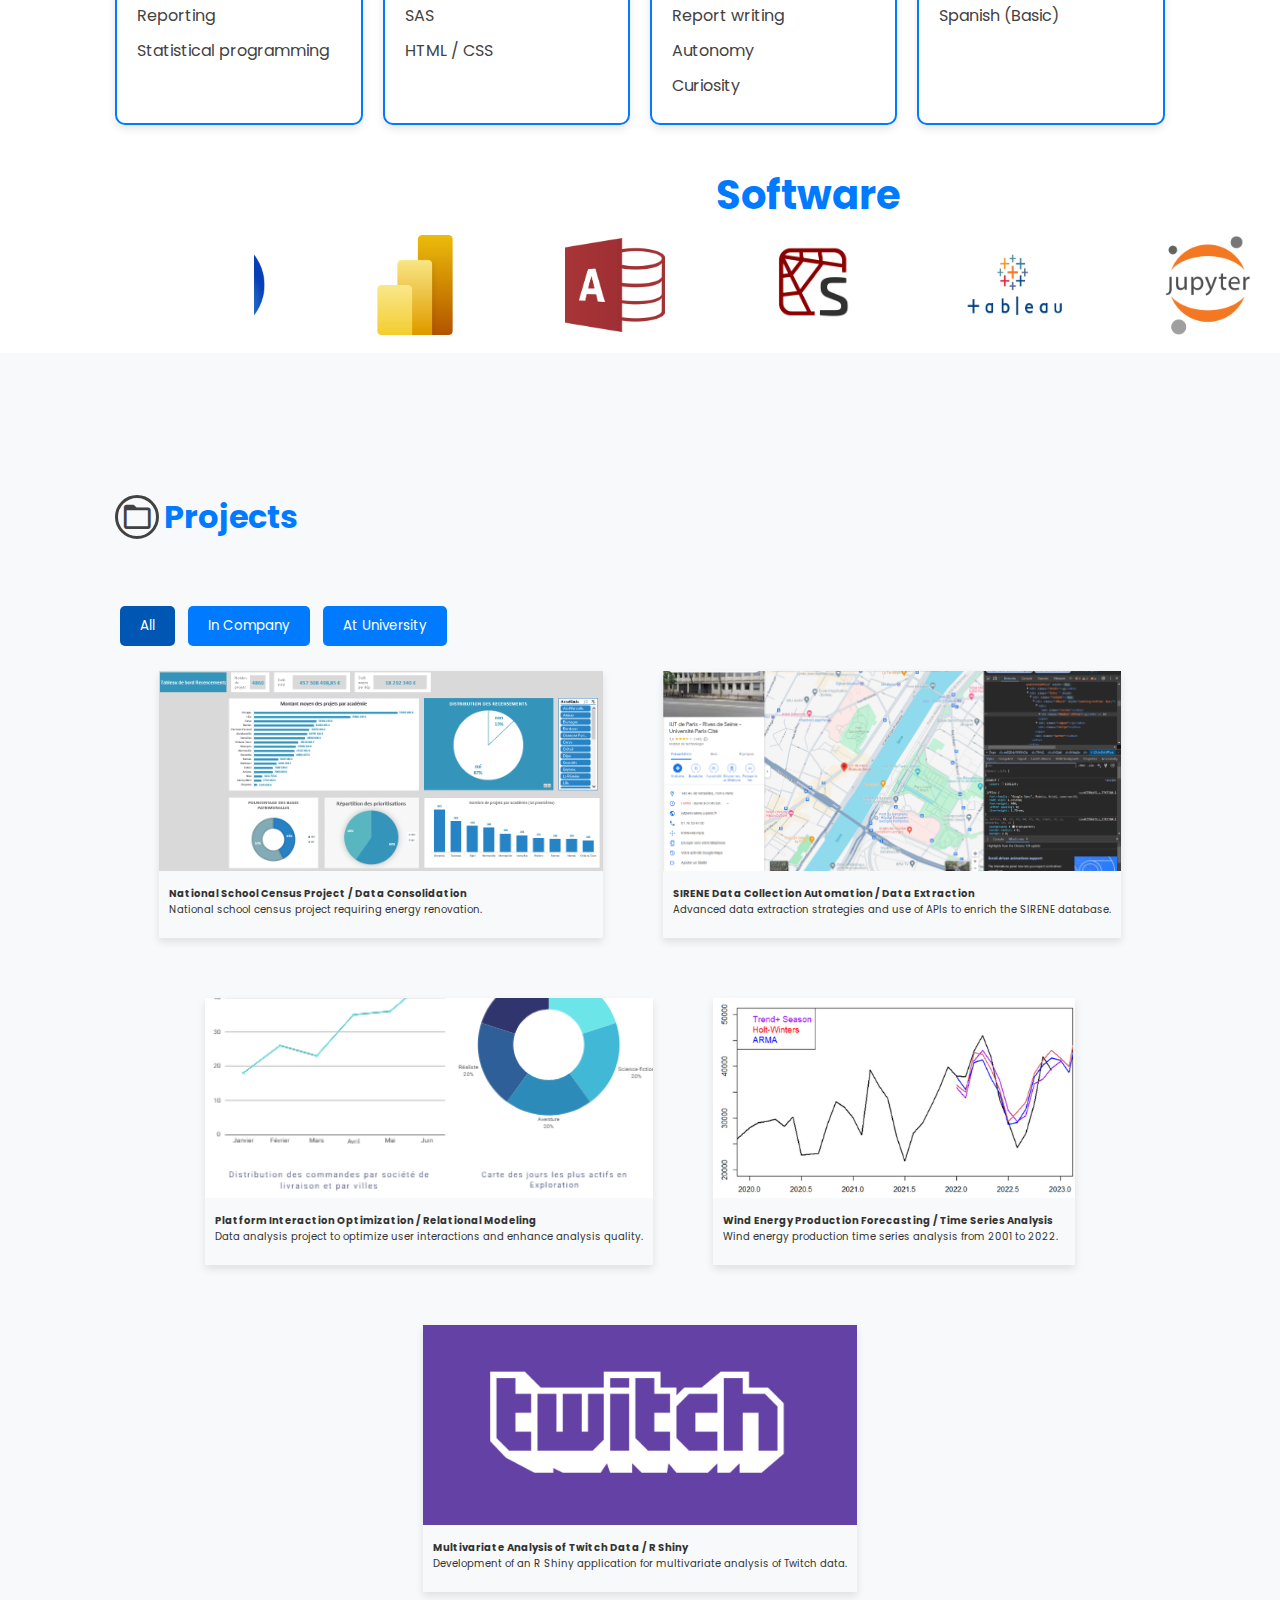
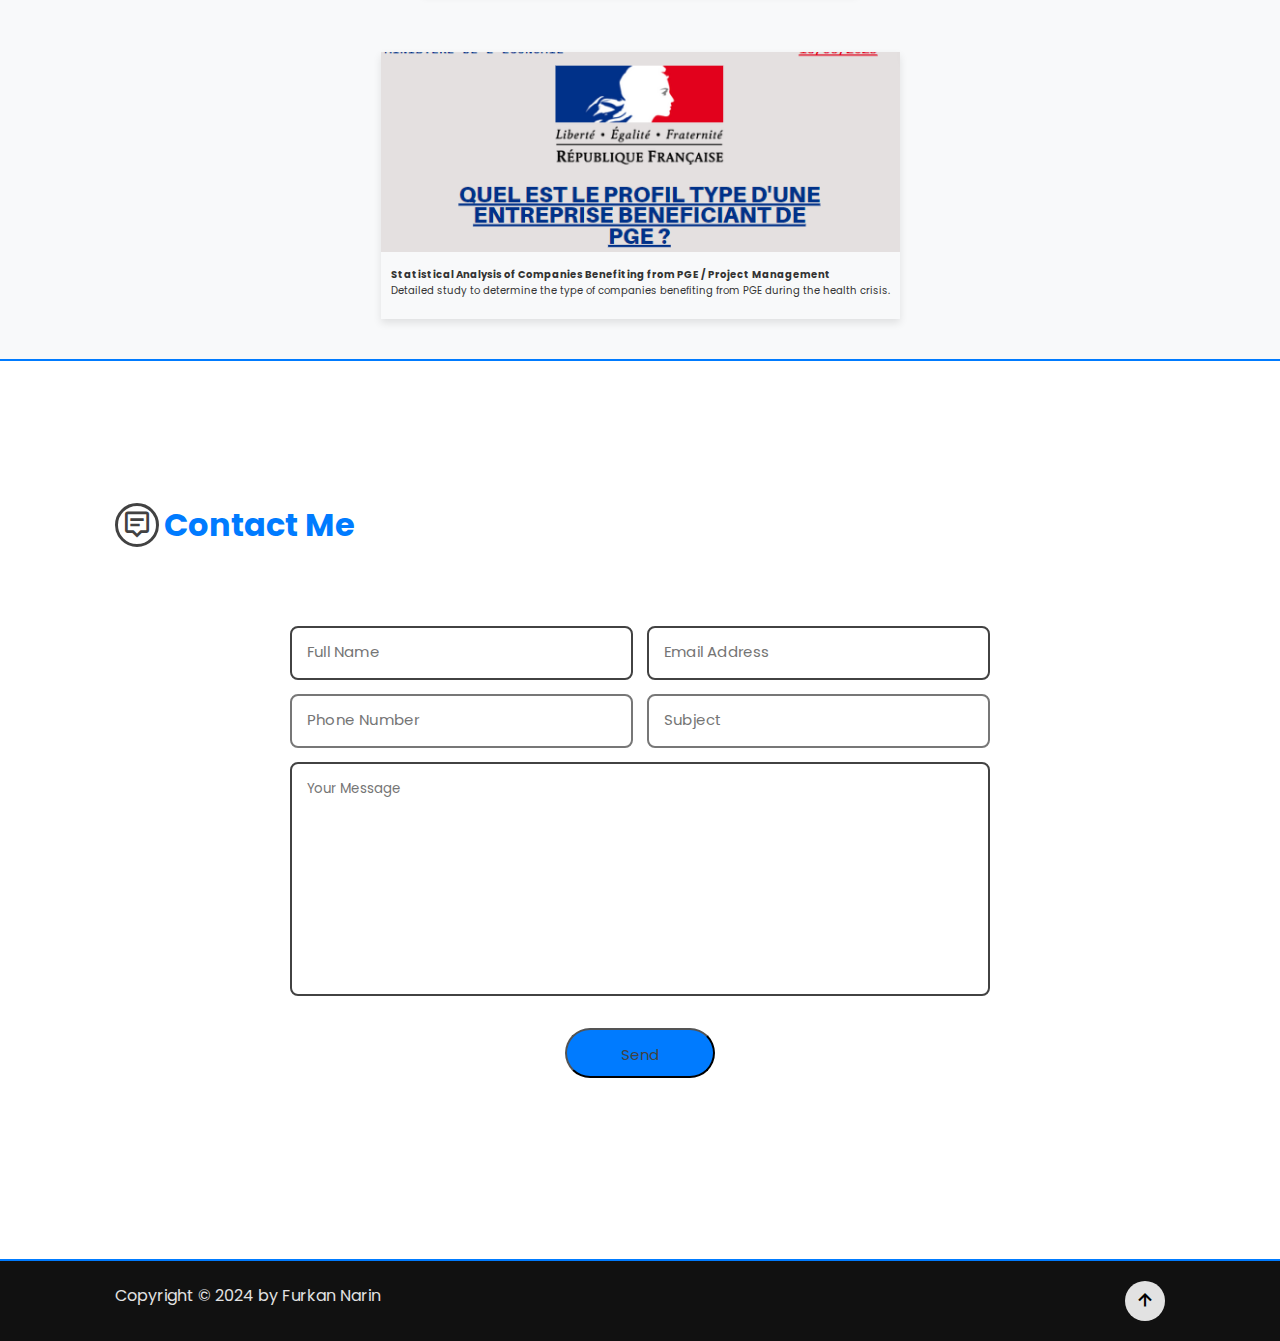
<file: index_en.html>
<!DOCTYPE html>
<html lang="en">

<head>
    <meta charset="UTF-8">
    <meta name="viewport" content="width=device-width, initial-scale=1.0">
    <title>Furkan Narin</title>
    <link rel="stylesheet" href="style.css">
    <link href='https://unpkg.com/boxicons@2.1.4/css/boxicons.min.css' rel='stylesheet'>
</head>

<body>

    <!-- HEADER -->
    <header class="header">
        <a href="#" class="logo">Furkan</a>
        <nav class="navbar">
            <a href="#about">About</a>
            <a href="#education">Education</a>
            <a href="#skills">Skills</a>
            <a href="#projects">Projects</a>
            <a href="#contact">Contact Me</a>
            <div class="dropdown">
                <button class="dropbtn"><img src="image/en.png" alt="English" class="flag"></button>
                <div class="dropdown-content">
                    <a href="index.html"><img src="image/fr.png" alt="Français" class="flag"></a>
                </div>
            </div>
        </nav>
        <i class='bx bx-menu' id="menu"></i>
    </header>

    <!-- HOMEPAGE -->
    <section class="home" id="home">
        <div class="text-content">
            <h2>Furkan Narin</h2>
            <h5>Data Manager</h5>
            <div class="social-media">
            </div>
        </div>
        <div class="image-cover">
            <div class="image" style="background-image: url('image/preuve/MdSay.png');"></div>
            <div class="background"></div>
        </div>
    </section>

    <!-- ABOUT SECTION -->
    <section class="about" id="about">
        <div class="about-img-cover">
            <div class="image-content">
                <h2>Furkan Narin</h2>
                <h5>Data Manager</h5>
                <img src="image/preuve/MdSay.png" alt="Furkan Narin">
            </div>
        </div>
        <div class="about-text-content">
            <h3 class="title"><i class='bx bx-user'></i>ABOUT ME</h3>
            <p>Passionate about data, currently in the second year of a Data Science BUT at the <a href="https://www.iut.parisdescartes.fr/" target="_blank">IUT of Paris – Rives de Seine</a> where I am pursuing my studies through an apprenticeship. I chose to specialize in decision support systems because helping in decision-making inspired me, especially by creating captivating visualizations.</p>
            <p>I work at the <a href="https://www.education.gouv.fr/" >Ministry of National Education</a> as a Data Manager at the <a href="https://batiscolaire.education.gouv.fr/" target="_blank">Bati Scolaire</a> unit. Having come to France at the age of 13, the education system, in terms of welcoming foreign students, amazed me. Today, I try to contribute to strengthening this system by helping achieve its objectives.</p>
            <p>After my <a href="https://iutparis-seine.u-paris.fr/metiers-de-la-data/bachelor-universitaire-de-technologie-stid/">BUT in Data Science</a>, I aim to pursue a master's degree in the field of data and aspire to become a recognized expert in data analysis with possibly an international career.</p>
        </div>
        <div class="social-media">
            <a href="https://www.linkedin.com/in/furkan-narin" target="_blank"><i class='bx bxl-linkedin'></i></a>
            <a href="https://github.com/furkannarin1" target="_blank"><i class='bx bxl-github'></i></a>
        </div>
        <div class="dropdown">
            <button class="btn">My CV</button>
            <div class="dropdown-content">
                <a href="CV_FurkanNarin (1).pdf" target="_blank">FR</a>
                <a href="NARIN_Furkan_CV_EN.pdf" target="_blank">EN</a>
            </div>
        </div>
    </section>

    <!-- EDUCATION SECTION -->
    <section class="education" id="education">
        <h2 class="title"><i class='bx bx-walk' style="font-size: 30px;"></i> Education</h2>
        <div class="timeline">
            <div class="timeline-item">
                <div class="timeline-content">
                    <div class="date">2023-2025 (Ongoing)</div>
                    <h3>Data Manager Apprentice</h3>
                    <p>Database management at the Bati Scolaire unit<br>Ministry of National Education</p>
                    <a href="https://www.education.gouv.fr/" target="_blank" class="more-info">Visit site</a>
                </div>
            </div>
            <div class="timeline-item">
                <div class="timeline-content">
                    <div class="date">2022-2025 (Ongoing)</div>
                    <h3>BUT in Data Science (formerly STID)</h3>
                    <p>VCOD pathway in apprenticeship<br>IUT Paris - Rives de Seine</p>
                    <a href="https://www.iut.parisdescartes.fr/" target="_blank" class="more-info">Visit site</a>
                </div>
            </div>
            <div class="timeline-item">
                <div class="timeline-content">
                    <div class="date">2019-2022</div>
                    <h3>General BAC</h3>
                    <p>With honors<br>Specialties: Mathematics, Economic and Social Sciences, English<br>Option: Expert Mathematics<br>Lycée Alfred Nobel (Clichy-sous-Bois)</p>
                    <a href="https://lyceealfrednobel.fr/" target="_blank" class="more-info">Visit site</a>
                </div>
            </div>
        </div>
    </section>

    <!-- SKILLS SECTION -->
    <section class="skills" id="skills">
        <h3 class="title"><i class='bx bx-code-alt'></i>Skills</h3>
        <div class="skill-container">
            <!-- Data Analysis Skills -->
            <div class="skill-card">
                <h4>Data Analysis</h4>
                <ul>
                    <li>Statistical analysis</li>
                    <li>Data structuring</li>
                    <li>Querying</li>
                    <li>Reporting</li>
                    <li>Statistical programming</li>
                </ul>
            </div>

            <!-- Programming Skills -->
            <div class="skill-card">
                <h4>Programming</h4>
                <ul>
                    <li>Python</li>
                    <li>R</li>
                    <li>SQL</li>
                    <li>SAS</li>
                    <li>HTML / CSS</li>
                </ul>
            </div>

            <!-- Transversal Skills -->
            <div class="skill-card">
                <h4>Transversal Skills</h4>
                <ul>
                    <li>Project management</li>
                    <li>Oral presentation</li>
                    <li>Report writing</li>
                    <li>Autonomy</li>
                    <li>Curiosity</li>
                </ul>
            </div>

            <!-- Language Skills -->
            <div class="skill-card">
                <h4>Languages</h4>
                <ul>
                    <li>French (Fluent)</li>
                    <li>Turkish (Native)</li>
                    <li>English (Proficient)</li>
                    <li>Spanish (Basic)</li>
                </ul>
            </div>

            <!-- Software Skills -->
            <div class="software-skills">
                <h4>Software</h4>
                <div class="carousel-container">
                    <div class="carousel">
                        <div class="carousel-item">
                            <a href="https://fr.wikipedia.org/wiki/RStudio" target="_blank">
                                <img src="image/logo/RStudio.png" alt="RStudio" title="RStudio"/>
                            </a>
                        </div>
                        <div class="carousel-item">
                            <a href="https://www.microsoft.com/fr-fr/power-platform/products/power-bi" target="_blank">
                                <img src="image/logo/powerbi.png" alt="Power BI" title="Power BI"/>
                            </a>
                        </div>
                        <div class="carousel-item">
                            <a href="https://www.microsoft.com/fr-fr/microsoft-365/access" target="_blank">
                                <img src="image/logo/Access.png" alt="Access" title="Access"/>
                            </a>
                        </div>
                        <div class="carousel-item">
                            <a href="https://www.spyder-ide.org/" target="_blank">
                                <img src="image/logo/spyder.png" alt="Spyder" title="Spyder"/>
                            </a>
                        </div>        
                        <div class="carousel-item">
                            <a href="https://www.tableau.com/fr-fr" target="_blank">
                                <img src="image/logo/Tableau.png" alt="Tableau desktop" title="Tableau desktop"/>
                            </a>
                        </div>
                        <div class="carousel-item">
                            <a href="https://jupyter.org/" target="_blank">
                                <img src="image/logo/Jupyter.png" alt="Jupyter" title="Jupyter"/>
                            </a>
                        </div>
                        <div class="carousel-item">
                            <a href="https://www.microsoft.com/fr-fr/microsoft-365/excel" target="_blank">
                                <img src="image/logo/excel.png" alt="Excel" title="Excel"/>
                            </a>
                        </div>
                    </div>
                </div>
            </div>
        </div>
    </section>

    <!-- PROJECTS SECTION -->
    <section class="projects" id="projects">
        <h3 class="title"><i class='bx bx-folder'></i>Projects</h3>
        <div class="filter-buttons">
            <button class="filter-btn active" data-filter="all">All</button>
            <button class="filter-btn" data-filter="entreprise">In Company</button>
            <button class="filter-btn" data-filter="formation">At University</button>
            <div class="sub-filter-buttons">
                <button class="sub-filter-btn" data-filter="premiere-annee">First Year</button>
                <button class="sub-filter-btn" data-filter="deuxieme-annee">Second Year</button>
            </div>
        </div>
        
        <div class="project-container">
            <!-- Project 1 Card -->
            <div class="project-card entreprise" onclick="openModal('modal1')">
                <img src="image/preuve/imgProjet1.png" alt="National School Census Project">
                <div class="project-info">
                    <h4>National School Census Project / Data Consolidation</h4>
                    <p>National school census project requiring energy renovation.</p>
                </div>
            </div>

            <!-- Project 2 Card -->
            <div class="project-card formation deuxieme-annee" onclick="openModal('modal2')">
                <img src="image/preuve/imgProjet2.png" alt="SIRENE Data Automation Project">
                <div class="project-info">
                    <h4>SIRENE Data Collection Automation / Data Extraction</h4>
                    <p>Advanced data extraction strategies and use of APIs to enrich the SIRENE database.</p>
                </div>
            </div>

            <!-- Project 3 Card -->
            <div class="project-card formation deuxieme-annee" onclick="openModal('modal3')">
                <img src="image/preuve/imgProjet3.png" alt="User Data Analysis Project">
                <div class="project-info">
                    <h4>Platform Interaction Optimization / Relational Modeling</h4>
                    <p>Data analysis project to optimize user interactions and enhance analysis quality.</p>
                </div>
            </div>

            <!-- Project 4 Card -->
            <div class="project-card formation deuxieme-annee" onclick="openModal('modal4')">
                <img src="image/preuve/imgProjet4.PNG" alt="Wind Energy Production Forecasting Project">
                <div class="project-info">
                    <h4>Wind Energy Production Forecasting / Time Series Analysis</h4>
                    <p>Wind energy production time series analysis from 2001 to 2022.</p>
                </div>
            </div>


            <!-- Project 6 Card -->
            <div class="project-card formation deuxieme-annee" onclick="openModal('modal6')">
                <img src="image/preuve/imgProjet6.png" alt="R Shiny Project">
                <div class="project-info">
                    <h4>Multivariate Analysis of Twitch Data / R Shiny</h4>
                    <p>Development of an R Shiny application for multivariate analysis of Twitch data.</p>
                </div>
            </div>

            <!-- Project 5 Card -->
            <div class="project-card formation premiere-annee" onclick="openModal('modal5')">
                <img src="image/preuve/imgProjet5.PNG" alt="PGE Project">
                <div class="project-info">
                    <h4>Statistical Analysis of Companies Benefiting from PGE / Project Management</h4>
                    <p>Detailed study to determine the type of companies benefiting from PGE during the health crisis.</p>
                </div>
            </div>

        </div>

        <!-- Modals for each project -->
        <div id="modal1" class="modal">
            <div class="modal-content">
                <span class="close" onclick="closeModal('modal1')">&times;</span>
                <h2>National School Survey / Data Consolidation</h2>
                <p>
                    At the beginning of the project, I gathered databases from communities that responded to the letter sent by the Ministry of National Education 
                    and the Ministry of Ecological Transition, inviting them to send a list of schools in need of priority renovation according to three main criteria:
                </p>
                <ul class="highlight-list">
                    <li>Energy consumption</li>
                    <li>Dilapidation</li>
                    <li>Pedagogical evolution affecting the building</li>
                </ul>
                <p>
                    As part of the National School Survey Project, carried out since November 2023 with the Ministry of National Education and Youth, 
                    I had the opportunity to develop my skills in data science and project management. 
                    This ambitious project aimed to survey the renovation efforts of school buildings across France. 
                    As the principal responsible for the project within the Bâti Scolaire team, I worked autonomously while receiving occasional help from my colleagues.
                </p>
                <p><strong>Context and project challenges:</strong> Our mission was to provide a comprehensive analysis to guide decisions related to sustainable educational infrastructure. This involved collecting precise information on the number of renovation projects and associated investments.</p>
                <p><strong>Objectives and constraints:</strong> A major constraint was the diversity of file formats (PDF, Word) and sources (rectorates, prefectures), requiring rigorous data standardization.</p>
                <p><strong>Approach:</strong> To overcome the difficulties related to managing data from different formats and sources, I learned to automate the integration of PDF and Word files into Excel. I developed techniques to insert and standardize data, which allowed me to improve my Excel skills. The approach included consolidating data from various sources into a centralized database and creating an intuitive dashboard to visualize the extent of renovations and facilitate strategic analyses for the ministry.</p>
                <img src="image/preuve/preuveProjet1.PNG" alt="Automatisation d'importation d'un fichier PDF sur Excel">
                <p><strong>Results:</strong> This project resulted in the creation of a complete centralized database with detailed information by department and academy. An interactive dashboard was developed to show the needs, especially economic, of schools. This outcome highlighted the importance of sustainable infrastructure in educational institutions and established benchmarks for strategic advancements.</p>
                <img src="image/preuve/pvProjet1.PNG" alt="Dashboard">
                <p><strong>Skills developed and challenges encountered:</strong> Throughout this project, I developed and strengthened several key skills: data consolidation and management, project management, autonomy, adaptability. One major challenge was managing data from different file formats, especially converting from PDF to Excel. To overcome this, I learned to automate data integration, thus improving my Excel skills to effectively standardize formats.</p>
                <p><strong>Location:</strong> <i class='bx bx-map'></i> 110 rue de Grenelle - - <a href="https://batiscolaire.education.gouv.fr/" target="_blank">Bâti Scolaire</a></p>
            </div>
        </div>

        <div id="modal2" class="modal">
            <div class="modal-content">
                <span class="close" onclick="closeModal('modal2')">&times;</span>
                <h2>Automated Web Data Collection</h2>
                <p><strong>Context:</strong></p>
                <p>Our two-person team deployed advanced strategies in data extraction, API usage, and web scraping to enrich the SIRENE database.</p>
                <p><strong>Objectives and constraints:</strong></p>
                <p>Enrich the SIRENE database with geographical and additional information, facilitating geospatial analyses. A major constraint was managing large amounts of data, necessitating efficient processing methods. Additionally, we had to manage API rate limitations.</p>
                <p><strong>Approach:</strong></p>
                <p>To overcome difficulties related to managing data from different formats and sources, we used Python and Pandas for data extraction and manipulation, integrated the Address API to retrieve geographical coordinates, and used web scraping on Google Maps to locate each establishment. Managing very large files required us to work in chunks of 1000 lines to execute the code correctly. Additionally, we handled API rate limitations by introducing a 2-second delay to overcome these restrictions.</p>
                <p>For those unfamiliar with these terms:
                    <ul class="highlight-list">
                        <li><strong>API (Application Programming Interface):</strong> A set of rules and tools allowing software applications to communicate with each other. In this project, it was used to retrieve geographical data.</li>
                        <li><strong>Web Scraping:</strong> A technique used to extract large amounts of data from websites. In this project, it was used to collect location data from Google Maps.</li>
                        <li><strong>Pandas:</strong> A Python library used for data manipulation and analysis. It provides data structures and functions needed to work efficiently with structured data.</li>
                    </ul>
                </p>
                <img src="image/preuve/preuveProjet2.PNG" alt="Python Code">
                <p><strong>Results:</strong></p>
                <p>This project successfully linked geographical coordinates to most establishments and enriched the database with additional information. An interactive dashboard was developed to show the needs, especially geospatial, of the establishments.</p>
                <div class="images-container">
                    <img src="image/preuve/pvProjet2.PNG" alt="Updated Database">
                    <img src="image/preuve/new_imageProjet2.PNG" alt="Address + API">
                </div>
                <p><strong>Skills developed:</strong></p>
                <p>Throughout this project, I enhanced my skills in data manipulation, API usage, and web scraping techniques. I also learned to manage large files and overcome technical limitations related to APIs.</p>
                <p><strong>Location:</strong> <i class='bx bx-map'></i> 143 Av. de Versailles, 75016 Paris - <a href="https://www.iut.parisdescartes.fr/" target="_blank">IUT Paris - Rives de Seine</a></p>
                <button onclick="window.open('BenYacoub_Narin_CollecteWeb_CompteRendu.pdf', '_blank')">Open Deliverable</button>
            </div>
        </div>

        <div id="modal3" class="modal">
            <div class="modal-content">
                <span class="close" onclick="closeModal('modal3')">&times;</span>
                <h2>Data Integration</h2>
                <p>Our project aimed to decipher and improve client interactions with books on the platform, to optimize operations and enhance data analysis quality.</p>
                <p><strong>Project Context and Challenges:</strong> My main mission was to set up relational modeling and a data warehouse using SQL and RStudio.</p>
                <p><strong>My Mission Objectives:</strong> Started with data modeling, developed a data warehouse using SQL to organize and analyze user data.</p>
                <img src="image/preuve/preuveProjet3.PNG" alt="Rstudio Code">
                <p><strong>Activities Completed:</strong> Also used RStudio to visualize data and facilitate statistical interpretations.</p>
                <p><strong>Results Achieved:</strong> The analysis system we set up allowed clear visualization of user behavior, providing valuable insights for strategic decisions.</p>
                <img src="image/preuve/pvProjet3.PNG" alt="SQL Code">
                <p><strong>Skills Developed and Challenges Faced:</strong> One major challenge was project organization, requiring improved task distribution. My SQL and RStudio skills were essential to overcome these obstacles.</p>
                <p><strong>Location:</strong> <i class='bx bx-map'></i> 143 Av. de Versailles, 75016 Paris - <a href="https://www.iut.parisdescartes.fr/" target="_blank">IUT Paris - Rives de Seine</a></p>
                <button onclick="window.open('benyacoub_narin_boumediene_rapport.pdf', '_blank')">Open Deliverable</button>
            </div>
        </div>

        <div id="modal4" class="modal">
            <div class="modal-content">
                <span class="close" onclick="closeModal('modal4')">&times;</span>
                <h2>Wind Energy Production Forecasting / Time Series Analysis</h2>
                <p><strong>Context:</strong> At the US Energy Information Administration (EIA), our task was to explore time series related to electricity production from 2001 to 2022, focusing on wind energy production. This project was carried out as part of a SAE at IUT Paris Rives de Seine.</p>
                <p><strong>Objectives and Constraints:</strong> The main objective was to provide a thorough analysis of trends and forecasts for this essential component of the energy landscape.</p>
                <p><strong>Approach:</strong> We had to organize and manage our time effectively as we had limited hours. Initially, my colleague and I struggled to coordinate, but we overcame these difficulties towards the end. Additionally, using the R language required meticulous attention to detail and result reliability. It was crucial to carefully verify each line of code to ensure the accuracy of the results obtained.</p>
                <p><strong>Results:</strong> Through this project, we strengthened our skills in data analysis and time series forecasting. Applying techniques such as time series decomposition and forecasting models like Holt-Winters and ARMA highlighted hidden dynamics in wind energy production data. Our analyses provided precise forecasts for 2022 and 2023, revealing the characteristics and trends of wind energy production.</p>
                <img src="image/preuve/preuveProjet4.PNG" alt="Forecast Graph">
                <p><strong>Skills:</strong> I developed project management skills, time series analysis, and programming with R.</p>
                <img src="image/preuve/pvProjet4.PNG" alt="R Code">
                <p><strong>Location:</strong> <i class='bx bx-map'></i> 143 Av. de Versailles, 75016 Paris - <a href="https://www.iut.parisdescartes.fr/" target="_blank">IUT Paris - Rives de Seine</a></p>                
                <button onclick="window.open('DaSilva_Narin_SAE_Series.pdf', '_blank')">Open Deliverable</button>
            </div>
        </div>

        <div id="modal5" class="modal">
            <div class="modal-content">
                <span class="close" onclick="closeModal('modal5')">&times;</span>
                <h2>Statistical Analysis of Companies Benefiting from State-Guaranteed Loans (PGE)</h2>
                <p><strong>Context:</strong> This project was carried out in June 2023 with three colleagues from the IUT de Paris – Rives de Seine. We analyzed companies benefiting from PGE, loans intended to support companies in difficulty during the health crisis.</p>
                <p><strong>Objectives and Constraints:</strong> Define the type of companies benefiting from PGE based on the database provided by the Ministry of Economy.</p>
                <p><strong>Approach:</strong> We used RStudio to clean the data, Tableau to visualize the data and create relevant charts. Organizing a team of four over a long period was challenging, especially with interruptions between sessions. We overcame these challenges by staying in touch during these periods and working collaboratively.</p>
                <img src="image/preuve/preuveProjet5.PNG" alt="Tableau Graph">
                <p><strong>Points of Vigilance and Skill Development:</strong> Particular attention was paid to time management and team organization. This project allowed me to develop project management skills, team communication, and introduced me to project management concepts.</p>
                <p><strong>Results:</strong> We made an oral presentation on Canva in front of our teacher, highlighting the types of companies benefiting from PGE.</p>
                <img src="image/preuve/pvProjet5.PNG" alt="Presentation">
                <p><strong>Skills Developed:</strong> Project management, teamwork, Tableau, R Studio, data visualization, oral and written communication.</p>
                <p><strong>Location:</strong> <i class='bx bx-map'></i> 143 Av. de Versailles, 75016 Paris - <a href="https://www.iut.parisdescartes.fr/" target="_blank">IUT Paris - Rives de Seine</a></p>
                <button onclick="window.open('projetPGE_Narin.pdf', '_blank')">Open Deliverable</button>
            </div>
        </div>

        <div id="modal6" class="modal">
            <div class="modal-content">
                <span class="close" onclick="closeModal('modal6')">&times;</span>
                <h2>Multivariate Analysis of Twitch Data / R Shiny</h2>
                <p><strong>Context:</strong> This individual project was carried out as part of the VCOD pathway at IUT de Paris – Rives de Seine. It involves developing an R Shiny application for multivariate analysis of Twitch data.</p>
                <p><strong>Objectives and Constraints:</strong> Design a Shiny application aimed at investors, helping them choose one or more channels to invest in. The project had to be done independently.</p>
                <img src="image/preuve/preuveProjet6.PNG" alt="Statistiqe générale">
                <p><strong>Approach:</strong> I used R Shiny to develop the application. Working alone on this project required great autonomy, as we had a few lessons and then had to complete the application by ourselves. Additionally, it was necessary to understand and master the syntax of R Shiny, a technology I was discovering for the first time. By consulting available resources and practicing regularly, I overcame these difficulties.</p>
                <p><strong>Points of Vigilance and Skill Development:</strong> Particular attention was paid to autonomy and learning new tools. This project allowed me to develop skills in R Shiny, multivariate analysis, and web application development.</p>
                <p><strong>Results:</strong> I deployed the R Shiny application on shinyapps.io, where it works correctly and presents the requested univariate, bivariate and multivariate analyses.</p>
                <img src="image/preuve/pvProjet6.PNG" alt="Analyse univariée">
                <p><strong>Skills Developed:</strong> Autonomy, R Shiny, multivariate analysis, web application development.</p>
                <p><strong>Location:</strong> <i class='bx bx-map'></i> 143 Av. de Versailles, 75016 Paris - <a href="https://www.iut.parisdescartes.fr/" target="_blank">IUT Paris - Rives de Seine</a></p>
                <button onclick="window.open('https://furkannarin.shinyapps.io/Reporting_Azek_Narin/', '_blank')">Open Deliverable</button>
            </div>
        </div>
    </section>

    <!-- CONTACT SECTION -->
    <section class="contact" id="contact">
        <h3 class="title"><i class='bx bx-message-alt-detail'></i>Contact Me</h3>
        <form action="mailto:furkannarin02@gmail.com" method="post" enctype="text/plain">
            <div class="input-box">
                <input type="text" placeholder="Full Name" required>
                <input type="email" placeholder="Email Address" required>
            </div>
            <div class="input-box">
                <input type="tel" placeholder="Phone Number">
                <input type="text" placeholder="Subject">
            </div>
            <textarea name="message" cols="30" rows="10" placeholder="Your Message" required></textarea>
            <input type="submit" value="Send" class="btn">
        </form>
    </section>
    
    <footer>
        <div class="text-footer">
            <p>Copyright © 2024 by Furkan Narin</p>
        </div>
        <a href="#"><i class='bx bx-up-arrow-alt'></i></a>
    </footer>

    <script>
        const section = document.querySelectorAll('section');
        const navLink = document.querySelectorAll('header nav a');
        window.onscroll = () => {
            section.forEach(sec => {
                let top = window.scrollY;
                let offset = sec.offsetTop - 150;
                let height = sec.offsetHeight;
                let id = sec.getAttribute('id');
                if (top > offset && top < offset + height) {
                    navLink.forEach(links => {
                        links.classList.remove('active')
                        document.querySelector('header nav a[href*=' + id + ']').classList.add('active')
                    })
                }
            })
            var header = document.querySelector('.header')
            header.classList.toggle('sticky', window.scrollY > 100);
            menubar.classList.remove('bx-x');
            navbar.classList.remove('active')
        }
        let menubar = document.querySelector('#menu');
        let navbar = document.querySelector('.navbar');
        menubar.onclick = () => {
            menubar.classList.toggle('bx-x');
            navbar.classList.toggle('active');
        }
        function openModal(modalId) {
            document.getElementById(modalId).style.display = 'block';
        }
        
        function closeModal(modalId) {
            document.getElementById(modalId).style.display = 'none';
        }
    </script>

    <script>
        document.addEventListener('DOMContentLoaded', function () {
            const carousel = document.querySelector('.carousel');
            const items = carousel.querySelectorAll('.carousel-item');
            const prevBtn = document.querySelector('.carousel-prev');
            const nextBtn = document.querySelector('.carousel-next');
            let currentIndex = 0;

            function updateCarousel() {
                const itemWidth = items[0].offsetWidth + 40; // item width + padding
                carousel.style.transform = `translateX(-${currentIndex * itemWidth}px)`;
            }

            nextBtn.addEventListener('click', () => {
                currentIndex = (currentIndex + 1) % items.length;
                updateCarousel();
            });

            prevBtn.addEventListener('click', () => {
                currentIndex = (currentIndex - 1 + items.length) % items.length;
                updateCarousel();
            });
        });
    </script>

    <script src="script.js"></script>

    <div class="contact-icon" id="contactIcon">
        <i class='bx bx-message'></i>
    </div>
    
    <div class="contact-info" id="contactInfo">
        <div class="contact-header">
            <span class="close" id="closeContactInfo">&times;</span>
            <h4>Contact Me</h4>
        </div>
        <p><strong>Email:</strong> <a href="mailto:furkannarin02@gmail.com">furkannarin02@gmail.com</a></p>
        <p><strong>Phone:</strong> +33 7 68 54 11 33</p>
        <div class="social-media">
            <a href="https://www.linkedin.com/in/furkan-narin" target="_blank"><i class='bx bxl-linkedin'></i></a>
            <a href="https://github.com/furkannarin1" target="_blank"><i class='bx bxl-github'></i></a>
        </div>
    </div>

    <script>
        document.addEventListener('DOMContentLoaded', function () {
            const contactIcon = document.getElementById('contactIcon');
            const contactInfo = document.getElementById('contactInfo');
            const closeContactInfo = document.getElementById('closeContactInfo');
    
            contactIcon.addEventListener('click', function () {
                contactInfo.style.display = 'block';
            });
    
            closeContactInfo.addEventListener('click', function () {
                contactInfo.style.display = 'none';
            });
    
            // Close contact info when clicking outside of it
            window.addEventListener('click', function (event) {
                if (event.target == contactInfo) {
                    contactInfo.style.display = 'none';
                }
            });
        });
    </script>

<script>
    document.addEventListener('DOMContentLoaded', function () {
        const filterBtns = document.querySelectorAll('.filter-btn');
        const subFilterBtns = document.querySelectorAll('.sub-filter-btn');
        const subFilterContainer = document.querySelector('.sub-filter-buttons');
        const projects = document.querySelectorAll('.project-card');

        function filterProjects(filter) {
            projects.forEach(project => {
                if (filter === 'all' || project.classList.contains(filter)) {
                    project.style.display = 'block';
                } else {
                    project.style.display = 'none';
                }
            });
        }

        filterBtns.forEach(btn => {
            btn.addEventListener('click', function () {
                filterBtns.forEach(btn => btn.classList.remove('active'));
                this.classList.add('active');

                const filter = this.getAttribute('data-filter');
                if (filter === 'formation') {
                    subFilterContainer.style.display = 'block';
                    filterProjects('formation');
                } else {
                    subFilterContainer.style.display = 'none';
                    subFilterBtns.forEach(btn => btn.classList.remove('active'));
                    filterProjects(filter);
                }
            });
        });

        subFilterBtns.forEach(btn => {
            btn.addEventListener('click', function () {
                subFilterBtns.forEach(btn => btn.classList.remove('active'));
                this.classList.add('active');

                const filter = this.getAttribute('data-filter');
                filterProjects(filter);
            });
        });

        // Display all projects by default on page load
        filterProjects('all');
    });
</script>
    
</body>
</html>
</file>
<file: style.css>
@import url('https://fonts.googleapis.com/css2?family=Poppins:ital,wght@0,300;0,400;0,500;1,500&display=swap');

* {
    margin: 0;
    padding: 0;
    font-family: "Poppins";
    box-sizing: border-box;
    scroll-behavior: smooth;
}

html {
    font-size: 62.5%;
    overflow-x: hidden;
}

body {
    background-color: #ffffff; /* Sets the overall background to white */
    color: #333; /* Default text color to darker grey for readability */
    font-family: 'Poppins', sans-serif; /* Ensures font consistency */
}



.header {
    position: fixed;
    left: 0;
    top: 0;
    display: flex;
    justify-content: space-between;
    align-items: center;
    width: 100%;
    padding: 2rem 9%;
    z-index: 100;
    background: #f4f4f4; /* Very light grey background for header */
}
.sticky {
    border-bottom: 2px solid #007BFF; /* Maintaining blue contrast */
    background: #f4f4f4;
}
.header a {
    text-decoration: none;
    color: #007BFF; /* Blue color maintained for links */
}

.logo {
    font-size: 2.5rem;
    font-weight: 600;
    color: #007BFF; /* Blue color for logo */
}

.navbar a {
    display: inline-block;
    font-size: 1.7rem;
    font-weight: 450;
    margin-left: 2.5rem;
    color: #007BFF; /* Blue color maintained for navigation */
    border-bottom: 2px solid transparent;
    transition: .3s ease;
}
.navbar a:hover, a.active {
    color: #0056b3; /* Darker blue on hover */
    border-bottom-color: #0056b3; /* Border color changes on hover */
}

#menu {
    font-size: 2.7rem;
    color: #007BFF; /* Consistent blue for menu icon */
    display: none;
}

section {
    min-height: 100vh;
    padding: 10rem 9% 2rem;
    border-bottom: 2px solid #007BFF; /* Blue bottom border for sections */
}

.home {
    display: flex;
    justify-content: space-between;
    align-items: center;
}

.btn {
    display: inline-block;
    width: 200px;
    height: 50px;
    background-color: #007BFF;
    color: #ffffff;
    font-size: 16px;
    text-align: center;
    line-height: 50px;
    border-radius: 25px;
    text-decoration: none;
    transition: background-color 0.3s;
    cursor: pointer;
}

.btn:hover {
    background-color: #0056b3;
}

.dropdown {
    position: relative;
    display: inline-block;
}

.dropdown-content {
    display: none;
    position: absolute;
    background-color: #f1f1f1;
    min-width: 160px;
    box-shadow: 0px 8px 16px 0px rgba(0,0,0,0.2);
    z-index: 1;
}

.dropdown-content a {
    color: black;
    padding: 12px 16px;
    text-decoration: none;
    display: block;
}

.dropdown-content a:hover {
    background-color: #ddd;
}

.dropdown:hover .dropdown-content {
    display: block;
}



.text-content {
    max-width: 65rem;
}

.text-content h2 {
    font-size: 5.6rem;
    line-height: 1.2;
    color: #333; /* Dark grey for heading */
}

.text-content h5 {
    font-size: 3.2rem;
    color: #777; /* Medium grey for subtitles */
}

.text-content p {
    font-size: 1.5rem;
    margin-top: .5rem;
    color: #555; /* Medium dark grey for paragraph */
}

.social-media {
    margin-top: 2rem;
}

.social-media i {
    display: inline-flex;
    font-size: 2.5rem;
    color: #007BFF; /* Blue icons */
    border: .2rem solid #007BFF; /* Blue border */
    border-radius: 50%;
    padding: .5rem;
    margin-left: .5rem;
    cursor: pointer;
    transition: .5s ease;
}

.social-media i:hover {
    background: #007BFF; /* Blue background on hover */
    color: #ffffff; /* White text on hover */
    box-shadow: 0 0 5px #000;
}

.btn {
    width: 15rem;
    height: 5rem;
    margin-top: 2rem;
    background: #007BFF; /* Blue button background */
    color: #ffffff; /* White text on buttons */
    font-size: 1.5rem;
    border-radius: 5rem;
    position:relative;
    overflow: hidden;
    z-index: 1;
    transition: .2s ease;
}

.btn:hover {
    background: #0056b3; /* Darker blue on hover */
}

.btn::before {
    content: "";
    position:absolute;
    left: 0;
    top: 0;
    height: 100%;
    width: 100%;
    background: #0056b3; /* Darker blue for effect */
    z-index: -1;
    transition: .7s ease;
}

.btn:hover::before {
    width: 0; /* Disappear effect on hover */
}

.image-cover {
    width: 40rem;
    height: 100%;
}

.image {
    height: 40rem;
    width: 40rem;
    background: url(profile.jpg) no-repeat;
    background-position: center;
    background-size: cover;
    border-radius: 50%;
    border: 8px solid #007BFF; /* Blue border for images */
    position:relative;
}

.image::after {
    content: "";
    position:absolute;
    left: 50%;
    top: 50%;
    transform: translate(-50%, -50%);
    height: 104%;
    width: 104%;
    border: 8px solid #ffffff; /* White inner border */
    border-radius: 50%;
}

.background {
    position: absolute;
    top: 50%;
    height: 50%;
    width: 40rem;
    background: #424242; /* Dark grey for contrast */
    z-index: -1;
}

.about {
    display: flex;
    justify-content: space-between;
}

.about-img-cover {
    height: 45rem;
    width: 35rem;
}

.about-img-cover h2 {
    font-size: 3.6rem;
    color: #ffffff; /* White text for contrast */
}

.about-img-cover h5 {
    font-size: 2.2rem;
    color: #ccc; /* Light grey for details */
    line-height: .7;
    margin-bottom: 3rem;
}

.image-content {
    background: #424242; /* Dark grey background for content area */
    height: 100%;
    width: 100%;
    display: flex;
    justify-content:center;
    align-items:center;
    flex-direction:column;
    border-bottom-left-radius: 300px;
    border-bottom-right-radius: 300px;
}

.about-img-cover img {
    height: 30rem;
    width: 30rem;
    object-fit: cover;
    border-radius: 50%;
    border: 1rem solid #e2e2e2; /* Light grey border */
}

.title {
    font-size: 4rem;
    display:inline-flex;
    align-items:center;
}

.title i {
    color: #424242;
    border: .3rem solid #424242;
    border-radius: 50%;
    margin-right: .5rem;
    padding: .3rem;
}

.about-text-content {
    max-width: 65rem;
}

.about-text-content p {
    font-size: 1.6rem;
    word-spacing: .5rem;
    color: #777;
    margin-top: 1.5rem;
}


#education {
    background-color: #f0f4f8; /* Light background color for the section */
    color: #333;
    padding: 50px 5%; /* Adjusted padding for better responsiveness */
    text-align: center; /* Ensure the title is centered */
}

.title {
    color: #007BFF; /* Blue color for titles to maintain the theme */
    margin: 40px 0 60px; /* Increase margin for better spacing and visibility */
    font-size: 3.2rem; /* Larger font size for more prominence */
    font-weight: bold; /* Bold font for added emphasis */
    text-align: center; /* Ensures the title is centered and visible */
}


.timeline {
    display: flex;
    flex-direction: column;
    align-items: center;
    position: relative;
    margin-top: 20px;
}

.timeline::before {
    content: '';
    position: absolute;
    left: 50%;
    top: 0;
    bottom: 0;
    width: 2px;
    background-color: #007BFF; /* Blue vertical line for timeline */
    transform: translateX(-50%);
}

.timeline-item {
    width: 80%; /* Increased width for better readability */
    margin-bottom: 40px; /* Increased space between blocks */
}

.timeline-content {
    background-color: #ffffff; /* White background for content boxes */
    border-radius: 8px;
    border: 2px solid #007BFF; /* Blue border for emphasis */
    padding: 20px;
    box-shadow: 0 4px 8px rgba(0, 0, 0, 0.1); /* Subtle shadow for depth */
    position: relative;
}

.timeline-item:nth-child(odd) .timeline-content {
    align-self: flex-start; /* Aligns the content to the left */
}

.timeline-item:nth-child(even) .timeline-content {
    align-self: flex-end; /* Aligns the content to the right */
}

.more-info {
    display: inline-block;
    background-color: #007BFF;
    color: #ffffff;
    text-decoration: none;
    border-radius: 5px;
    padding: 8px 16px;
    font-size: 0.9rem;
    transition: background-color 0.3s;
    margin-top: 10px;
}

.more-info:hover {
    background-color: #0056b3;
    text-decoration: underline;
}

.date {
    font-size: 1.1rem;
    color: #007BFF; /* Blue for dates */
    margin-bottom: 10px;
}

h3 {
    font-size: 1.6rem; /* Slightly larger for heading prominence */
    color: #333;
}

p {
    font-size: 1rem;
    line-height: 1.6;
    margin-bottom: 10px; /* Adds space before the link */
}




/* Skills Section */
.skill-container {
    display: flex;
    flex-wrap: wrap;
    justify-content: space-around;
    gap: 20px;
    padding: 2rem 0;
}

.skill-card {
    flex: 1 1 20%;
    background-color: #ffffff;
    border: 2px solid #007BFF;
    border-radius: 10px;
    padding: 20px;
    box-shadow: 0 4px 8px rgba(0,0,0,0.1);
    transition: transform 0.3s ease-in-out;
}

.skill-card:hover {
    transform: scale(1.05);
}

.skill-card h4 {
    color: #007BFF;
    font-size: 2.4rem;
    font-weight: 600;
    margin-bottom: 15px;
}

.skill-card ul {
    list-style: none;
    padding: 0;
}

.skill-card li {
    font-size: 1.6rem;
    color: #424242;
    padding: 5px 0;
}

@media (max-width: 768px) {
    .skill-container {
        flex-direction: column;
        align-items: center;
    }

    .skill-card {
        flex-basis: 80%;
    }
}

/* Carousel Styles */
.software-skills {
    margin-top: 2rem;
    text-align: center;
}

.software-skills h4 {
    font-size: 4rem;
    color: #007BFF;
    margin-bottom: 1rem;
}

.carousel-container {
    display: flex;
    flex-direction: column;
    align-items: center;
    overflow: hidden;
    width: 80%;
    margin: auto;
}

.carousel {
    display: flex;
    align-items: center;
    white-space: nowrap;
    animation: scroll 30s linear infinite; /* Adjust the duration for speed */
}

.carousel-item {
    display: inline-block;
    margin: 0 50px; /* Increased spacing between logos */
}

.carousel-item img {
    max-width: 100px;
    max-height: 100px; /* Ensure the logos fit within a square */
    width: auto;
    height: auto;
    transition: transform 0.3s ease-in-out;
}

.carousel-controls {
    display: flex;
    justify-content: space-between;
    width: 50%;
    margin-top: 1rem;
}

.carousel-prev,
.carousel-next {
    background-color: #007BFF;
    border: none;
    color: white;
    padding: 10px 20px;
    font-size: 1rem;
    cursor: pointer;
    border-radius: 5px;
    transition: background-color 0.3s ease-in-out;
}

.carousel-prev:hover,
.carousel-next:hover {
    background-color: #0056b3;
}

@keyframes scroll {
    0% {
        transform: translateX(60%);
        opacity: 0; /* Start fully transparent */
    }
    10% {
        opacity: 1; /* Fade in */
    }
    90% {
        opacity: 1; /* Keep fully visible for most of the scroll */
    }
    100% {
        transform: translateX(calc(-100% - 60px));
        opacity: 0; /* Fade out */
    }
}



.carousel-container:hover .carousel {
    animation-play-state: paused;
}







.row {
    display: flex;
    column-gap: 4rem;
    flex-wrap: wrap;
}

.column {
    flex: 1 1 30rem;
}

/* Projects section adjustments */
.projects {
    padding-top: 100px; /* Adjust this value based on the size of your header */
    margin-top: -100px; /* Negative margin to offset the padding if necessary */
    background: #f8f9fa; /* Optional: sets a background color if not already set */
    box-sizing: border-box; /* Ensures the padding does not affect the overall height */
}

.project-card {
    margin: 20px; /* Provides space between cards */
    box-shadow: 0 4px 8px rgba(0,0,0,0.1); /* Optional: enhances the card appearance */
    transition: box-shadow 0.3s ease-in-out; /* Smooth transition for shadow */
}

.project-card:hover {
    box-shadow: 0 8px 16px rgba(0,0,0,0.2); /* Enhanced shadow on hover */
}

.project-container {
    display: flex;
    justify-content: center; /* Centers the cards horizontally */
    flex-wrap: wrap; /* Allows cards to wrap to the next line */
    gap: 20px; /* Ensures spacing between the cards */
}


.project-card img {
    width: 100%;
    height: 200px;
    object-fit: cover;
}

.project-info {
    padding: 10px;
}

.modal {
    display: none;
    justify-content: center;
    align-items: center;
    position: fixed;
    z-index: 1;
    left: 0;
    top: 0;
    width: 100%;
    height: 100%;
    overflow: auto;
    background-color: rgba(0,0,0,0.4);
}

.modal-content {
    background-color: #fefefe;
    margin: 5% auto; /* Réduit le margin pour plus d'espace */
    padding: 20px;
    border: 1px solid #888;
    width: 80%; /* Augmente la largeur de la modale */
    max-width: 1000px; /* Largeur maximale augmentée */
    max-height: 90vh; /* Assure que la modale ne dépasse pas la hauteur de l'écran */
    overflow-y: auto; /* Ajoute un défilement si le contenu dépasse la hauteur */
}

.modal-content p {
    font-size: 1.4rem; /* Augmente encore la taille de la police */
    line-height: 1.6; /* Assure une bonne lisibilité */
}

.modal-content h2 {
    font-size: 2.2rem; /* Augmente encore la taille de la police du titre */
}

.modal-content img.modal-image {
    max-width: 100%; /* L'image occupe toute la largeur disponible */
    height: auto; /* Maintient les proportions de l'image */
    margin: 20px 0; /* Ajoute un espace autour de l'image */
    display: block; /* Assure que l'image prend toute la largeur disponible */
    box-sizing: border-box; /* Assure que le padding et la bordure sont inclus dans la taille totale */
}




.close {
    color: #aaaaaa;
    float: right;
    font-size: 28px;
    font-weight: bold;
}

.close:hover,
.close:focus {
    color: #000;
    text-decoration: none;
    cursor: pointer;
}


section form {
    max-width: 70rem;
    text-align: center;
    margin: 1rem auto;
    margin-bottom: 3rem;
}

.input-box {
    display: flex;
    justify-content: space-between;
    flex-wrap: wrap;
}
.input-box input, textarea{
    width: 100%;
    padding: 1.5rem;
    outline: none;
    border: .8rem;
    background: transparent;
    border: .2rem solid #777;
    gap: 2.5rem;
    margin: .7rem 0;
    border-radius: .8rem;
    transition: .3s ease;
}
input::placeholder{
    font-size: 1.5rem;
    letter-spacing: .02rem;
}
.input-box input{
    width: 49%;
}
input:focus,
input:invalid{
    border: .2rem solid #424242;
}

textarea{
    resize: none;
}
textarea:focus,
textarea:invalid{
    border: .2rem solid #424242;
}
.contact .btn{
    color: #424242;
    padding: 0rem;
    cursor: pointer;
    transition: .3s ease;
}
.contact .btn:hover{
    background: #424242;
    color: #cecece;
}

footer{
    background: #111;
    padding: 2rem 9%;
    display: flex;
    justify-content: space-between;
    align-items: center;
}

footer p{
    font-size: 1.6rem;
    color: #e2e2e2;
}
footer i{
    display: inline-flex;
    background: #e2e2e2;
    color: #000;
    justify-content: center;
    align-items: center;
    padding: .8rem;
    border-radius: 50%;
    font-size: 2.4rem;
}

.contact-icon {
    position: fixed;
    bottom: 20px;
    right: 20px;
    background-color: #007BFF; /* Blue background */
    color: #ffffff; /* White icon color */
    padding: 15px;
    border-radius: 50%;
    cursor: pointer;
    box-shadow: 0 4px 8px rgba(0, 0, 0, 0.2);
    z-index: 1000;
    font-size: 2.4rem;
    transition: background-color 0.3s, transform 0.3s;
}

.contact-icon:hover {
    background-color: #0056b3; /* Darker blue on hover */
    transform: scale(1.1); /* Slightly larger on hover */
}

.contact-info {
    display: none; /* Hidden by default */
    position: fixed;
    bottom: 100px;
    right: 20px;
    background-color: #ffffff; /* White background */
    color: #333; /* Default text color */
    padding: 20px;
    border-radius: 10px;
    box-shadow: 0 4px 8px rgba(0, 0, 0, 0.2);
    z-index: 1000;
    max-width: 300px;
    animation: fadeIn 0.5s;
}

.contact-info .contact-header {
    display: flex;
    justify-content: space-between;
    align-items: center;
    border-bottom: 1px solid #ccc;
    padding-bottom: 10px;
    margin-bottom: 10px;
}

.contact-info h4 {
    margin-top: 0;
    color: #007BFF; /* Blue heading */
    font-size: 1.8rem;
}

.contact-info .close {
    color: #aaa;
    font-size: 1.8rem;
    cursor: pointer;
    transition: color 0.3s;
}

.contact-info .close:hover {
    color: #000;
}

.contact-info p {
    margin: 10px 0;
}

.contact-info .social-media {
    margin-top: 10px;
    display: flex;
    justify-content: space-around;
}

.contact-info .social-media a {
    color: #007BFF; /* Blue icons */
    font-size: 2rem;
    transition: color 0.3s;
}

.contact-info .social-media a:hover {
    color: #0056b3; /* Darker blue on hover */
}

@keyframes fadeIn {
    from {
        opacity: 0;
    }
    to {
        opacity: 1;
    }
}

.dropdown {
    position: relative;
    display: inline-block;
}

.dropbtn {
    background-color: transparent;
    border: none;
    cursor: pointer;
    outline: none;
}

.dropdown-content {
    display: none;
    position: absolute;
    background-color: #f9f9f9;
    min-width: 50px;
    box-shadow: 0px 8px 16px 0px rgba(0,0,0,0.2);
    z-index: 1;
}

.dropdown-content a {
    color: black;
    padding: 5px 10px;
    text-decoration: none;
    display: block;
    text-align: center;
}

.dropdown-content a:hover {
    background-color: #f1f1f1;
}

.dropdown:hover .dropdown-content {
    display: block;
}

.flag {
    width: 20px;
    height: auto;
    margin: 0 5px;
}

.modal-content img {
    max-width: 100%; /* Ensures image doesn't exceed modal width */
    height: auto; /* Maintains aspect ratio */
    display: block;
    margin: 20px auto; /* Centers the image within the modal */
}

.sub-filter-buttons {
    display: none;
    margin-top: 10px;
}

.sub-filter-btn {
    display: inline-block;
    padding: 10px 20px;
    margin: 5px;
    background-color: #007BFF;
    color: white;
    border: none;
    cursor: pointer;
    border-radius: 5px;
    transition: background-color 0.3s;
}

.sub-filter-btn:hover {
    background-color: #0056b3;
}

.filter-btn {
    display: inline-block;
    padding: 10px 20px;
    margin: 5px;
    background-color: #007BFF;
    color: white;
    border: none;
    cursor: pointer;
    border-radius: 5px;
    transition: background-color 0.3s;
}

.filter-btn:hover {
    background-color: #0056b3;
}

.filter-btn.active, .sub-filter-btn.active {
    background-color: #0056b3;
}

.images-container {
    display: flex;
    gap: 10px; /* Ajoutez un espace entre les images, ajustez selon vos besoins */
}

.images-container img {
    max-width: 100%; /* Pour que les images ne dépassent pas la largeur du conteneur */
    height: auto; /* Pour maintenir les proportions des images */
}

.highlight-list {
    font-size: 1.2em; /* Augmente la taille de la police */
    line-height: 1.5em; /* Augmente l'espacement entre les lignes */
    margin: 20px 0; /* Ajoute un espace vertical autour de la liste */
    padding-left: 20px; /* Ajoute un espace à gauche de la liste */
}

.highlight-list li {
    margin-bottom: 10px; /* Ajoute un espace entre les éléments de la liste */
}





/* RESPONSIVE */

@media(max-width:1200px){
    html{
        font-size: 55%;
    }
}

@media(max-width:1110px){
    .header{
        padding: 2rem 3%;
    }
    section{
        padding: 10rem 3% 2rem;
    }
    .contact{
        min-height: auto;
    }
    footer{
        padding: 2rem 3%;
    }
}

@media(max-width:995px){
    .about-text-content{
        max-width: 51rem;
    }
}

@media(max-width:850px){
    html{
        font-size: 53%;
    }
}

@media(max-width:768px){
    #menu{
        display: block;
    }
    .navbar{
        position: absolute;
        left: 0;
        top: 100%;
        width: 100%;
        padding: 1rem 3%;
        background: #e2e2e2;
        border-top: 1px solid rgba(0, 0, 0, .2);
        display: none;
    }
    .navbar.active{
        display: block;
    }
    .navbar a{
        display: block;
        margin: 3rem 0;
        font-size: 2rem;
    }
    .home{
        flex-direction: column-reverse;
    }
    .background{
        display:none;
    }
    .image-cover{
        display: flex;
        justify-content: center;
        align-items: center;
    }
    .image{
        height: 27rem;
        width: 27rem;
        margin-top: 4rem;
    }
    .about{
        display: flex;
        flex-direction: column;
        justify-content: center;
        align-items: center;
    }
    .image-content{
        height: 90%;
        width: 90%;
    }
    .image-content img{
        height: 25rem;
        width: 25rem;
    }
}
@media(max-width:450px){
    html{
        font-size: 45%;
    }
   .input-box input{
        width: 100%;
    }
    .image{
        height: 32rem;
        width: 32rem;
    }
}
</file>
